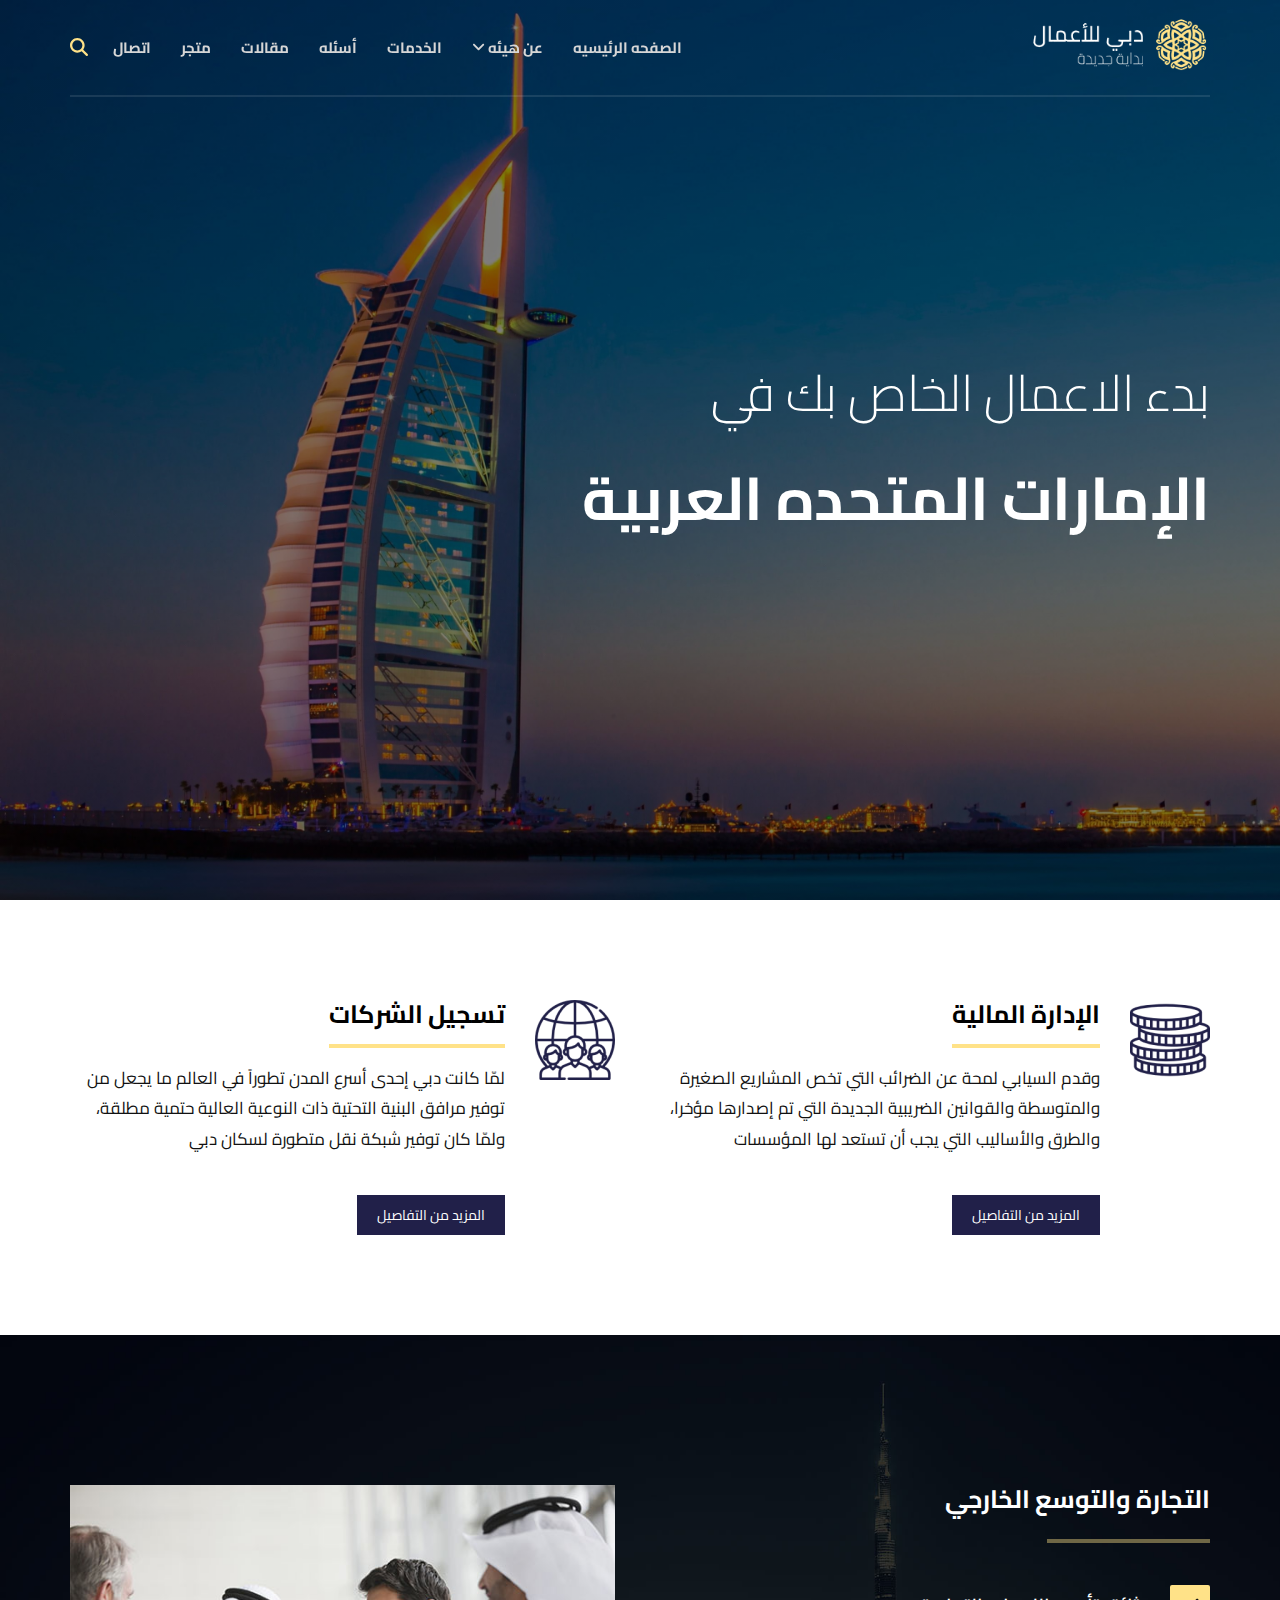
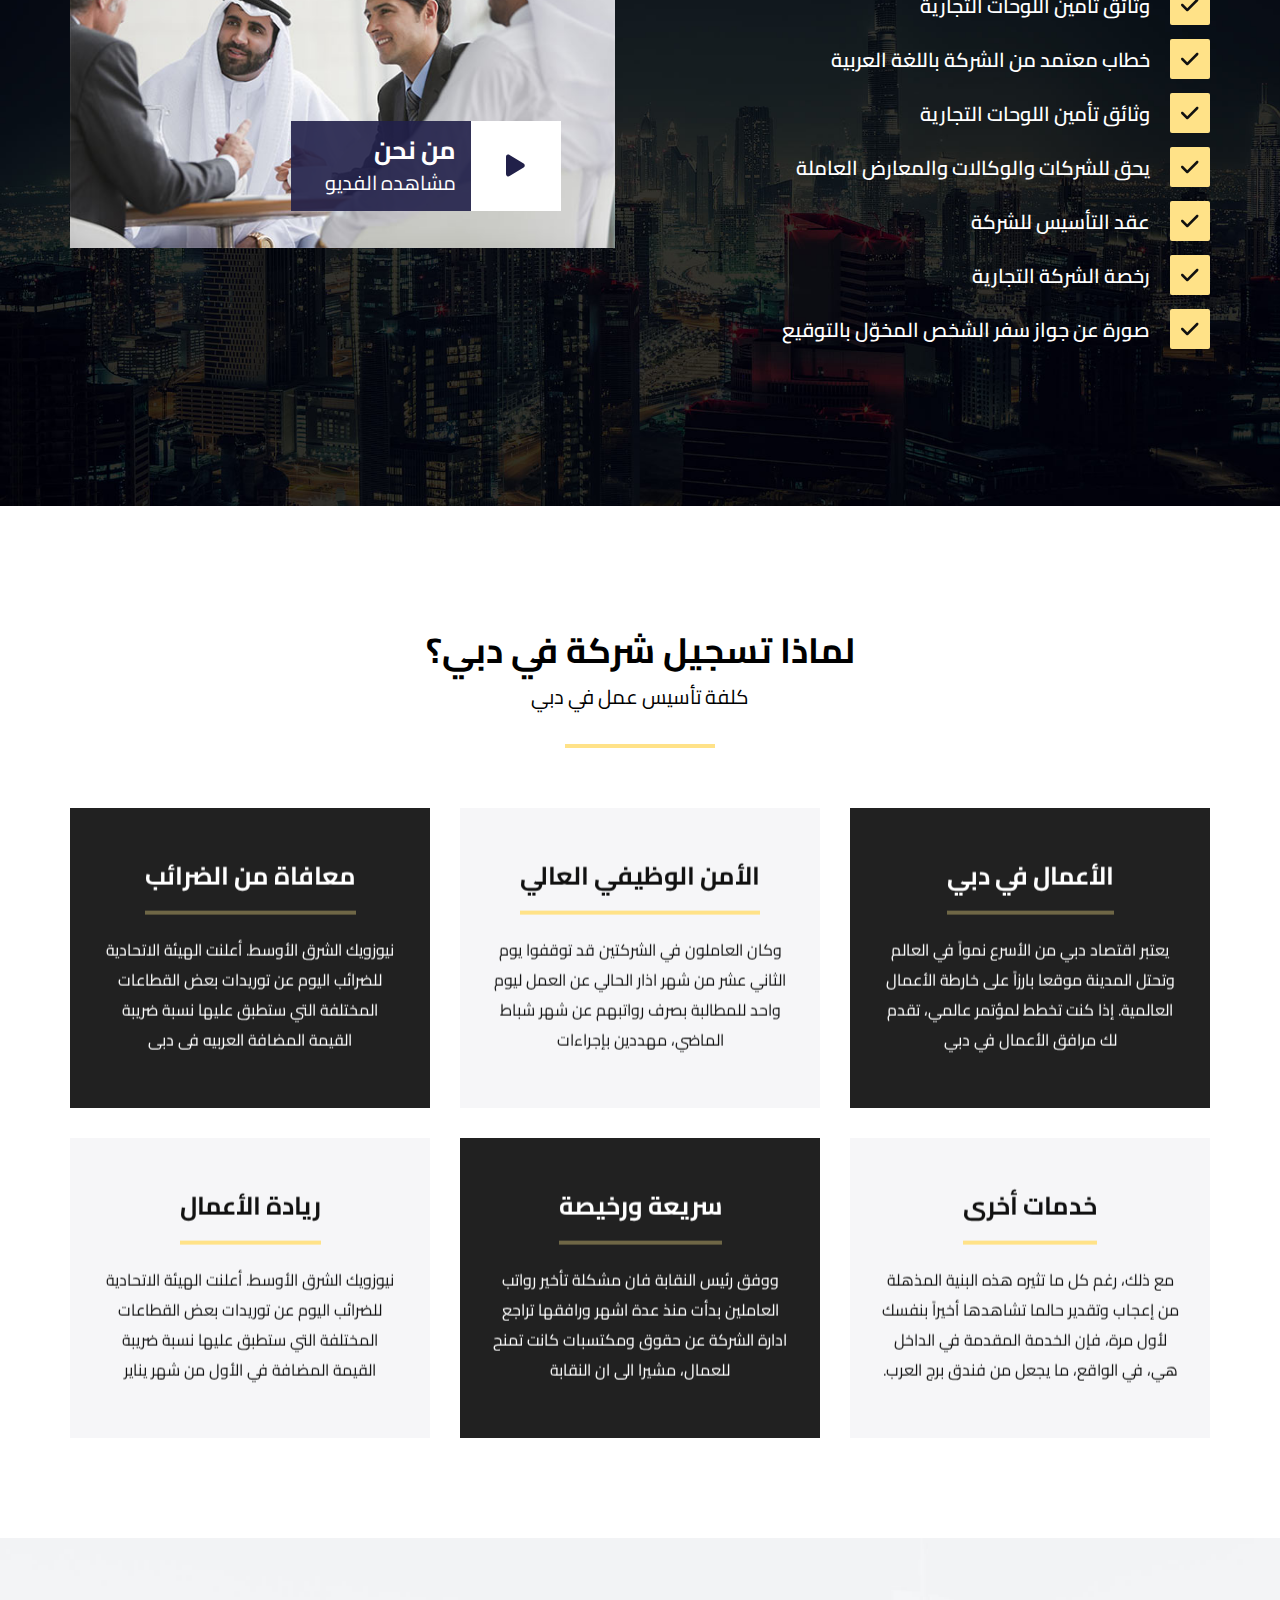
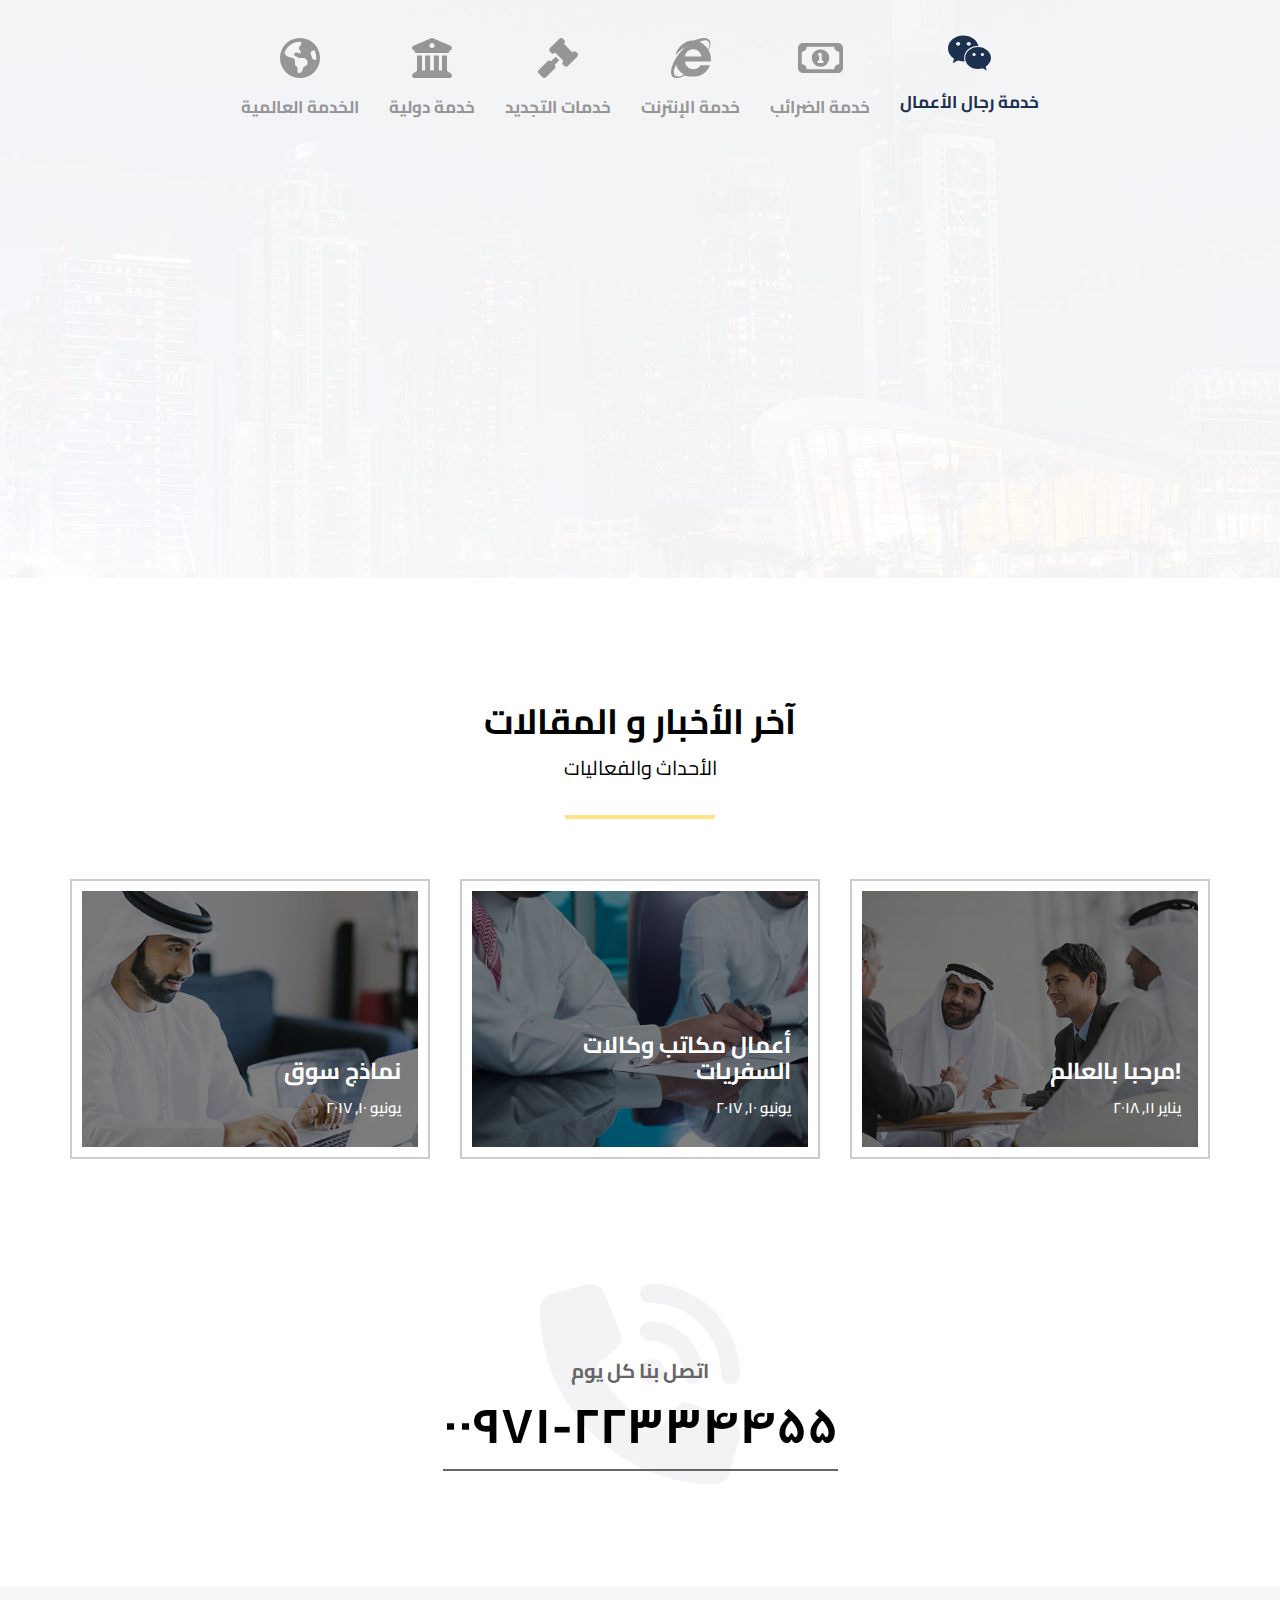
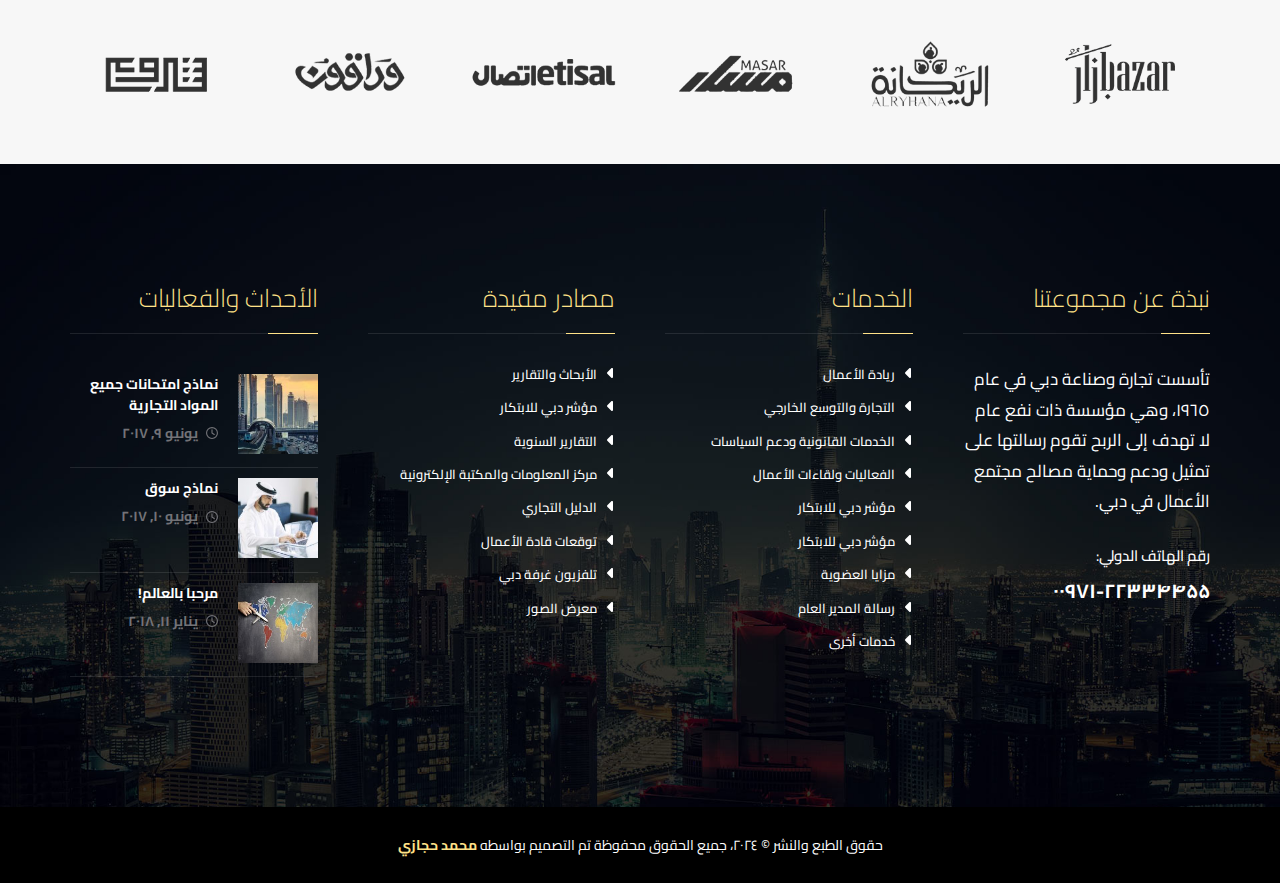
<file: index.html>
<!DOCTYPE html>
<html lang="ar" dir="rtl">

<head>
  <meta charset="UTF-8" />
  <meta name="viewport" content="width=device-width, initial-scale=1.0" />
  <title>شركه دبي للاستثمار</title>
  <!-- Normalize -->
  <link rel="stylesheet" href="./css/normailze.css" />
  <!-- Font awesome -->
  <link rel="stylesheet" href="./css/all.min.css" />
  <!-- Style sheet -->
  <link rel="stylesheet" href="./css/style.css" />
  <!-- Google fonts -->
  <link rel="preconnect" href="https://fonts.googleapis.com">
  <link rel="preconnect" href="https://fonts.gstatic.com" crossorigin>
  <link href="https://fonts.googleapis.com/css2?family=Cairo:wght@300;400;500;600;700;800;900;1000&display=swap"
    rel="stylesheet">
</head>

<body>
  <!-- Start Header -->
  <header>
    <div class="container">
      <div class="navbar">
        <div class="logo">
          <img src="./image/asset 1.png" alt="">
        </div>
        <nav>
          <ul id="list">
            <li><a href="#">الصفحه الرئيسيه</a></li>
            <li class="menu">
              <a href="#">عن هيئه <i class="fa-solid fa-angle-down"></i></a>
              <ul class="sub-menu">
                <li><a href="#">القائمه الفرعيه</a></li>
                <li><a href="#">قائمه فرعيه أخرى</a></li>
              </ul>
            </li>
            <li><a href="#">الخدمات</a></li>
            <li><a href="#">أسئله</a></li>
            <li><a href="#">مقالات</a></li>
            <li><a href="#">متجر</a></li>
            <li><a href="#">اتصال</a></li>
          </ul>
          <li class="search" style="list-style: none;">
            <a href="search.html" target="_blank"><i class="fa-solid fa-magnifying-glass"></i></a>
          </li>
          <a href="#" class="bar"></a>
        </nav>
      </div>
    </div>
  </header>
  <!-- End Header -->
  <!-- Start Landing -->
  <section class="landing">
    <div class="container">
      <div class="text">
        <h3>بدء الاعمال الخاص بك في</h3>
        <h3 class="bold">الإمارات المتحده العربية</h3>
      </div>
    </div>
  </section>
  <!-- End Landing -->
  <!-- Start Glance -->
  <section class="glance">
    <div class="container">
      <div class="boxs">
        <div class="box">
          <img src="./image/asset 3.png" alt="">
          <div class="text">
            <h3>الإدارة المالية</h3>
            <p>وقدم السيابي لمحة عن الضرائب التي تخص المشاريع الصغيرة والمتوسطة والقوانين الضريبية الجديدة التي تم
              إصدارها مؤخرا، والطرق والأساليب التي يجب أن تستعد لها المؤسسات</p>
            <a href="#">المزيد من التفاصيل</a>
          </div>
        </div>
        <div class="box">
          <img src="./image/asset 2.png" alt="">
          <div class="text">
            <h3>تسجيل الشركات</h3>
            <p>لمّا كانت دبي إحدى أسرع المدن تطوراً في العالم ما يجعل من توفير مرافق البنية التحتية ذات النوعية العالية
              حتمية مطلقة، ولمّا كان توفير شبكة نقل متطورة لسكان دبي</p>
            <a href="#">المزيد من التفاصيل</a>
          </div>
        </div>
      </div>
    </div>
  </section>
  <!-- End Glance -->
  <!-- Start Trade -->
  <section class="trade">
    <div class="container">
      <div class="row">
        <div class="text">
          <h3>التجارة والتوسع الخارجي</h3>
          <div class="item">
            <a href="#"><i class="fa-solid fa-check"></i></a>
            <p>وثائق تأمين اللوحات التجارية</p>
          </div>
          <div class="item">
            <a href="#"><i class="fa-solid fa-check"></i></a>
            <p>خطاب معتمد من الشركة باللغة العربية</p>
          </div>
          <div class="item">
            <a href="#"><i class="fa-solid fa-check"></i></a>
            <p>وثائق تأمين اللوحات التجارية</p>
          </div>
          <div class="item">
            <a href="#"><i class="fa-solid fa-check"></i></a>
            <p>يحق للشركات والوكالات والمعارض العاملة</p>
          </div>
          <div class="item">
            <a href="#"><i class="fa-solid fa-check"></i></a>
            <p>عقد التأسيس للشركة</p>
          </div>
          <div class="item">
            <a href="#"><i class="fa-solid fa-check"></i></a>
            <p>رخصة الشركة التجارية</p>
          </div>
          <div class="item">
            <a href="#"><i class="fa-solid fa-check"></i></a>
            <p>صورة عن جواز سفر الشخص المخوّل بالتوقيع</p>
          </div>
        </div>
        <div class="image">
          <img src="./image/ar1.jpg" alt="">
          <div class="over btn">
            <a href="#trade"><i class="fa-solid fa-play"></i></a>
            <div class="text">
              <h3>من نحن</h3>
              <p>مشاهده الفديو</p>
            </div>
          </div>
        </div>
      </div>
    </div>
    <div class="video">
      <a href="#trade" class="clo"><i class="fa-solid fa-xmark"></i></a>
      <iframe class="iframe" width="660" height="315"
        src="https://www.youtube.com/embed/ipUuoMCEbDQ?si=SnqVxxf8_7LasuS5" title="YouTube video player" frameborder="0"
        allow="accelerometer; autoplay; clipboard-write; encrypted-media; gyroscope; picture-in-picture; web-share"
        referrerpolicy="strict-origin-when-cross-origin" allowfullscreen></iframe>
    </div>
  </section>
  <!-- End Trade -->
  <!-- Start Why register -->
  <section class="register">
    <div class="container">
      <div class="heading">
        <h1>لماذا تسجيل شركة في دبي؟</h1>
        <p>كلفة تأسيس عمل في دبي</p>
      </div>
      <div class="reg-cards">
        <div class="flip-card">
          <div class="flip-card-front">
            <div class="inner">
              <h3>الأعمال في دبي</h3>
              <p>
                يعتبر اقتصاد دبي من الأسرع نمواً في العالم وتحتل المدينة موقعا بارزاً على خارطة الأعمال العالمية. إذا
                كنت تخطط لمؤتمر عالمي، تقدم لك مرافق الأعمال في دبي
              </p>
            </div>
          </div>
          <div class="flip-card-back">
            <div class="inner">
              <h3>العملية والقواعد</h3>
              <p>
                الشروط والأحكام
              </p>
              <a href="#">المزيد من التفاصيل</a>
            </div>
          </div>
        </div>
        <div class="flip-card">
          <div class="flip-card-front active">
            <div class="inner">
              <h3>الأمن الوظيفي العالي</h3>
              <p>
                وكان العاملون في الشركتين قد توقفوا يوم الثاني عشر من شهر اذار الحالي عن العمل ليوم واحد للمطالبة بصرف
                رواتبهم عن شهر شباط الماضي، مهددين بإجراءات
              </p>
            </div>
          </div>
          <div class="flip-card-back">
            <div class="inner">
              <h3>العملية والقواعد</h3>
              <p>
                الشروط والأحكام
              </p>
              <a href="#">المزيد من التفاصيل</a>
            </div>
          </div>
        </div>
        <div class="flip-card">
          <div class="flip-card-front">
            <div class="inner">
              <h3>معافاة من الضرائب</h3>
              <p>
                نيوزويك الشرق الأوسط. أعلنت الهيئة الاتحادية للضرائب اليوم عن توريدات بعض القطاعات المختلفة التي ستطبق
                عليها نسبة ضريبة القيمة المضافة العربیه فی دبی
              </p>
            </div>
          </div>
          <div class="flip-card-back">
            <div class="inner">
              <h3>العملية والقواعد</h3>
              <p>
                الشروط والأحكام
              </p>
              <a href="#">المزيد من التفاصيل</a>
            </div>
          </div>
        </div>
        <div class="flip-card">
          <div class="flip-card-front active">
            <div class="inner">
              <h3>خدمات أخرى</h3>
              <p>
                مع ذلك، رغم كل ما تثيره هذه البنية المذهلة من إعجاب وتقدير حالما تشاهدها أخيراً بنفسك لأول مرة، فإن
                الخدمة المقدمة في الداخل هي، في الواقع، ما يجعل من فندق برج العرب.
              </p>
            </div>
          </div>
          <div class="flip-card-back">
            <div class="inner">
              <h3>العملية والقواعد</h3>
              <p>
                الشروط والأحكام
              </p>
              <a href="#">المزيد من التفاصيل</a>
            </div>
          </div>
        </div>
        <div class="flip-card">
          <div class="flip-card-front">
            <div class="inner">
              <h3>سريعة ورخيصة</h3>
              <p>
                ووفق رئيس النقابة فان مشكلة تأخير رواتب العاملين بدأت منذ عدة اشهر ورافقها تراجع ادارة الشركة عن حقوق
                ومكتسبات كانت تمنح للعمال، مشيرا الى ان النقابة
              </p>
            </div>
          </div>
          <div class="flip-card-back">
            <div class="inner">
              <h3>العملية والقواعد</h3>
              <p>
                الشروط والأحكام
              </p>
              <a href="#">المزيد من التفاصيل</a>
            </div>
          </div>
        </div>
        <div class="flip-card">
          <div class="flip-card-front active">
            <div class="inner">
              <h3>ريادة الأعمال</h3>
              <p>
                نيوزويك الشرق الأوسط. أعلنت الهيئة الاتحادية للضرائب اليوم عن توريدات بعض القطاعات المختلفة التي ستطبق
                عليها نسبة ضريبة القيمة المضافة في الأول من شهر يناير </p>
            </div>
          </div>
          <div class="flip-card-back">
            <div class="inner">
              <h3>العملية والقواعد</h3>
              <p>
                الشروط والأحكام
              </p>
              <a href="#">المزيد من التفاصيل</a>
            </div>
          </div>
        </div>
      </div>
    </div>
  </section>
  <!-- End Why register -->
  <!-- Start Services -->
  <section class="services">
    <div class="container">
      <div class="serv-link">
        <div class="box active" data-cont=".one">
          <i class="fa-brands fa-weixin"></i>
          <h3>خدمة رجال الأعمال</h3>
        </div>
        <div class="box" data-cont=".two">
          <i class="fa-regular fa-money-bill-1"></i>
          <h3>خدمة الضرائب</h3>
        </div>
        <div class="box" data-cont=".three">
          <i class="fa-brands fa-internet-explorer"></i>
          <h3>خدمة الإنترنت</h3>
        </div>
        <div class="box" data-cont=".four">
          <i class="fa-solid fa-gavel"></i>
          <h3>خدمات التجديد</h3>
        </div>
        <div class="box" data-cont=".five">
          <i class="fa-solid fa-building-columns"></i>
          <h3>خدمة دولية</h3>
        </div>
        <div class="box" data-cont=".six">
          <i class="fa-solid fa-earth-americas"></i>
          <h3>الخدمة العالمية</h3>
        </div>
      </div>
      <div class="srv-sec one">
        <div class="right">
          <img src="./image/ar2.jpg" alt="">
        </div>
        <div class="left">
          <p>أطلقت غرفة دبي مبادرة أفضل شركة صغيرة ومتوسطة في أداء الصادرات الشهرية في العام ٢٠٠٢ تحت إشراف إدارة دعم
            الأعمال في الغرفة لتسليط الضوء على إنجازات تجار دبي في مجال الصادرات وإعادة الصادرات.
          </p>
          <div class="list">
            <div class="li">
              <i class="fa-solid fa-circle"></i>
              <h3>زيادة مصداقية الشركة</h3>
            </div>
            <div class="li">
              <i class="fa-solid fa-circle"></i>
              <h3>تعزيز الوعي الإعلامي حول نشاطات الشركة</h3>
            </div>
            <div class="li">
              <i class="fa-solid fa-circle"></i>
              <h3>زيادة خيارات التسويق للشركة الفائزة</h3>
            </div>
            <div class="li">
              <i class="fa-solid fa-circle"></i>
              <h3>توفير مقارنة معيارية موضوعية لأداء الشركة</h3>
            </div>
          </div>
        </div>
      </div>
      <div class="srv-sec two">
        <div class="left">
          <p>أطلقت غرفة دبي مبادرة أفضل شركة صغيرة ومتوسطة في أداء الصادرات الشهرية في العام ٢٠٠٢ تحت إشراف إدارة دعم
            الأعمال في الغرفة لتسليط الضوء على إنجازات تجار دبي في مجال الصادرات وإعادة الصادرات.
          </p>
          <div class="list">
            <div class="li">
              <i class="fa-solid fa-circle"></i>
              <h3>زيادة مصداقية الشركة</h3>
            </div>
            <div class="li">
              <i class="fa-solid fa-circle"></i>
              <h3>تعزيز الوعي الإعلامي حول نشاطات الشركة</h3>
            </div>
            <div class="li">
              <i class="fa-solid fa-circle"></i>
              <h3>زيادة خيارات التسويق للشركة الفائزة</h3>
            </div>
            <div class="li">
              <i class="fa-solid fa-circle"></i>
              <h3>توفير مقارنة معيارية موضوعية لأداء الشركة</h3>
            </div>
          </div>
        </div>
        <div class="right">
          <img src="./image/ar1.jpg" alt="">
        </div>
      </div>
      <div class="srv-sec three">
        <div class="right">
          <img src="./image/ar3.jpg" alt="">
        </div>
        <div class="left">
          <p>أطلقت غرفة دبي مبادرة أفضل شركة صغيرة ومتوسطة في أداء الصادرات الشهرية في العام ٢٠٠٢ تحت إشراف إدارة دعم
            الأعمال في الغرفة لتسليط الضوء على إنجازات تجار دبي في مجال الصادرات وإعادة الصادرات.
          </p>
          <div class="list">
            <div class="li">
              <i class="fa-solid fa-circle"></i>
              <h3>زيادة مصداقية الشركة</h3>
            </div>
            <div class="li">
              <i class="fa-solid fa-circle"></i>
              <h3>تعزيز الوعي الإعلامي حول نشاطات الشركة</h3>
            </div>
            <div class="li">
              <i class="fa-solid fa-circle"></i>
              <h3>زيادة خيارات التسويق للشركة الفائزة</h3>
            </div>
            <div class="li">
              <i class="fa-solid fa-circle"></i>
              <h3>توفير مقارنة معيارية موضوعية لأداء الشركة</h3>
            </div>
          </div>
        </div>
      </div>
      <div class="srv-sec four">
        <div class="left">
          <p>أطلقت غرفة دبي مبادرة أفضل شركة صغيرة ومتوسطة في أداء الصادرات الشهرية في العام ٢٠٠٢ تحت إشراف إدارة دعم
            الأعمال في الغرفة لتسليط الضوء على إنجازات تجار دبي في مجال الصادرات وإعادة الصادرات.
          </p>
          <div class="list">
            <div class="li">
              <i class="fa-solid fa-circle"></i>
              <h3>زيادة مصداقية الشركة</h3>
            </div>
            <div class="li">
              <i class="fa-solid fa-circle"></i>
              <h3>تعزيز الوعي الإعلامي حول نشاطات الشركة</h3>
            </div>
            <div class="li">
              <i class="fa-solid fa-circle"></i>
              <h3>زيادة خيارات التسويق للشركة الفائزة</h3>
            </div>
            <div class="li">
              <i class="fa-solid fa-circle"></i>
              <h3>توفير مقارنة معيارية موضوعية لأداء الشركة</h3>
            </div>
          </div>
        </div>
        <div class="right">
          <img src="./image/ar5.jpg" alt="">
        </div>
      </div>
      <div class="srv-sec five">
        <div class="right">
          <img src="./image/asset 6.jpeg" alt="">
        </div>
        <div class="left">
          <p>أطلقت غرفة دبي مبادرة أفضل شركة صغيرة ومتوسطة في أداء الصادرات الشهرية في العام ٢٠٠٢ تحت إشراف إدارة دعم
            الأعمال في الغرفة لتسليط الضوء على إنجازات تجار دبي في مجال الصادرات وإعادة الصادرات.
          </p>
          <div class="list">
            <div class="li">
              <i class="fa-solid fa-circle"></i>
              <h3>زيادة مصداقية الشركة</h3>
            </div>
            <div class="li">
              <i class="fa-solid fa-circle"></i>
              <h3>تعزيز الوعي الإعلامي حول نشاطات الشركة</h3>
            </div>
            <div class="li">
              <i class="fa-solid fa-circle"></i>
              <h3>زيادة خيارات التسويق للشركة الفائزة</h3>
            </div>
            <div class="li">
              <i class="fa-solid fa-circle"></i>
              <h3>توفير مقارنة معيارية موضوعية لأداء الشركة</h3>
            </div>
          </div>
        </div>
      </div>
      <div class="srv-sec six">
        <div class="left">
          <p>أطلقت غرفة دبي مبادرة أفضل شركة صغيرة ومتوسطة في أداء الصادرات الشهرية في العام ٢٠٠٢ تحت إشراف إدارة دعم
            الأعمال في الغرفة لتسليط الضوء على إنجازات تجار دبي في مجال الصادرات وإعادة الصادرات.
          </p>
          <div class="list">
            <div class="li">
              <i class="fa-solid fa-circle"></i>
              <h3>زيادة مصداقية الشركة</h3>
            </div>
            <div class="li">
              <i class="fa-solid fa-circle"></i>
              <h3>تعزيز الوعي الإعلامي حول نشاطات الشركة</h3>
            </div>
            <div class="li">
              <i class="fa-solid fa-circle"></i>
              <h3>زيادة خيارات التسويق للشركة الفائزة</h3>
            </div>
            <div class="li">
              <i class="fa-solid fa-circle"></i>
              <h3>توفير مقارنة معيارية موضوعية لأداء الشركة</h3>
            </div>
          </div>
        </div>
        <div class="right">
          <img src="./image/asset5.jpg" alt="">
        </div>
      </div>
    </div>
  </section>
  <!-- End Services -->
  <!-- Start new -->
  <section class="new">
    <div class="container">
      <div class="heading">
        <h1>آخر الأخبار و المقالات</h1>
        <p>الأحداث والفعاليات</p>
      </div>
      <div class="new-cards">
        <div class="card">
          <div class="image">
            <img src="./image/ar1.jpg" alt="">
            <div class="overlay">
              <h3>!مرحبا بالعالم</h3>
              <p>يناير ١١, ٢٠١٨</p>
            </div>
          </div>
        </div>
        <div class="card">
          <div class="image">
            <img src="./image/ar4.jpg" alt="">
            <div class="overlay">
              <h3>أعمال مكاتب وكالات السفريات</h3>
              <p>يونيو ١٠, ٢٠١٧</p>
            </div>
          </div>
        </div>
        <div class="card">
          <div class="image">
            <img src="./image/ar2.jpg" alt="">
            <div class="overlay">
              <h3>نماذج سوق</h3>
              <p>يونيو ١٠, ٢٠١٧</p>
            </div>
          </div>
        </div>
      </div>
    </div>
  </section>
  <!-- End new -->
  <!-- Start Call -->
  <section class="call">
    <div class="container">
      <div class="text">
        <p>اتصل بنا كل يوم</p>
        <h1>۰۰۹۷۱-۲۲۳۳۴۴۵۵</h1>
        <a href="#"><i class="fa-solid fa-phone-volume"></i></a>
      </div>
    </div>
  </section>
  <!-- End Call -->
  <!-- Start prand -->
  <section class="prand">
    <div class="container">
      <div class="spons">
        <img src="./image/logo-arab-1.png" alt="">
        <img src="./image/logo-arab-2.png" alt="">
        <img src="./image/logo-arab-3.png" alt="">
        <img src="./image/logo-arab-4.png" alt="">
        <img src="./image/logo-arab-5.png" alt="">
        <img src="./image/logo-arab-6.png" alt="">
      </div>
    </div>
  </section>
  <!-- End prand -->
  <!-- Start Footer -->
  <section class="footer">
    <div class="container">
      <div class="all">
        <div class="about">
          <h2>نبذة عن مجموعتنا</h2>
          <p>تأسست تجارة وصناعة دبي في عام ١٩٦٥، وهي مؤسسة ذات نفع عام لا تهدف إلى الربح تقوم رسالتها على تمثيل ودعم
            وحماية مصالح مجتمع الأعمال في دبي.
          </p>
          <div class="num">
            <h3>رقم الهاتف الدولي:</h3>
            <span>۰۰۹۷۱-۲۲۳۳۴۴۵۵</span>
          </div>
        </div>
        <div class="srv">
          <h2>الخدمات</h2>
          <ul>
            <li><i class="fa-solid fa-caret-left"></i><a href="#">ريادة الأعمال</a></li>
            <li><i class="fa-solid fa-caret-left"></i><a href="#">التجارة والتوسع الخارجي</a></li>
            <li><i class="fa-solid fa-caret-left"></i><a href="#">الخدمات القانونية ودعم السياسات</a></li>
            <li><i class="fa-solid fa-caret-left"></i><a href="#">الفعاليات ولقاءات الأعمال</a></li>
            <li><i class="fa-solid fa-caret-left"></i><a href="#">مؤشر دبي للابتكار</a></li>
            <li><i class="fa-solid fa-caret-left"></i><a href="#">مؤشر دبي للابتكار </a></li>
            <li><i class="fa-solid fa-caret-left"></i><a href="#">مزايا العضوية </a></li>
            <li><i class="fa-solid fa-caret-left"></i><a href="#">رسالة المدير العام </a></li>
            <li><i class="fa-solid fa-caret-left"></i><a href="#">خدمات أخرى </a></li>
          </ul>
        </div>
        <div class="useful">
          <h2>مصادر مفيدة</h2>
          <ul>
            <li><i class="fa-solid fa-caret-left"></i><a href="#">الأبحاث والتقارير</a></li>
            <li><i class="fa-solid fa-caret-left"></i><a href="#">مؤشر دبي للابتكار</a></li>
            <li><i class="fa-solid fa-caret-left"></i><a href="#">التقارير السنوية</a></li>
            <li><i class="fa-solid fa-caret-left"></i><a href="#">مركز المعلومات والمكتبة الإلكترونية</a></li>
            <li><i class="fa-solid fa-caret-left"></i><a href="#">الدليل التجاري</a></li>
            <li><i class="fa-solid fa-caret-left"></i><a href="#">توقعات قادة الأعمال</a></li>
            <li><i class="fa-solid fa-caret-left"></i><a href="#">تلفزيون غرفة دبي</a></li>
            <li><i class="fa-solid fa-caret-left"></i><a href="#">معرض الصور</a></li>
          </ul>
        </div>
        <div class="event">
          <h2>الأحداث والفعاليات</h2>
          <div class="content">
            <div class="box">
              <div class="imag">
                <img src="./image/post6-150x150.jpg" alt="">
                <div class="over">
                  <a href="#"><i class="fa-solid fa-link"></i></a>
                </div>
              </div>
              <div class="text">
                <h3>نماذج امتحانات جميع المواد التجارية</h3>
                <p><i class="fa-regular fa-clock"></i> يونيو ٩, ٢٠١٧</p>
              </div>
            </div>
            <div class="box">
              <div class="imag">
                <img src="./image/post10-150x150.jpg" alt="">
                <div class="over">
                  <a href="#"><i class="fa-solid fa-link"></i></a>
                </div>
              </div>
              <div class="text">
                <h3>نماذج سوق</h3>
                <p><i class="fa-regular fa-clock"></i> يونيو ١٠, ٢٠١٧</p>
              </div>
            </div>
            <div class="box">
              <div class="imag">
                <img src="./image/pexels-olly-3769138 (1).jpg" alt="">
                <div class="over">
                  <a href="#"><i class="fa-solid fa-link"></i></a>
                </div>
              </div>
              <div class="text">
                <h3>مرحبا بالعالم!</h3>
                <p><i class="fa-regular fa-clock"></i> يناير ١١, ٢٠١٨</p>
              </div>
            </div>
          </div>
        </div>
      </div>
    </div>
  </section>
  <!-- End Footer -->
  <!-- Start Copyright -->
  <div class="copyright">
    <div class="container">
      <p>حقوق الطبع والنشر © ٢٠٢٤، جميع الحقوق محفوظة تم التصميم بواسطه <span>محمد حجازي</span></p>
    </div>
  </div>
  <!-- End Copyright -->

<!-- Scroll Top -->

  <a href="#" class="top"><i class="fa-solid fa-angle-up"></i></a>




  <!-- Font Awesome js -->
  <script src="./js/all.min.js"></script>
  <!-- Vanilla js -->
  <script src="./js/vanilla-tilt.js"></script>
  <!-- main js -->
  <script src="./js/main.js"></script>
</body>

</html>
</file>
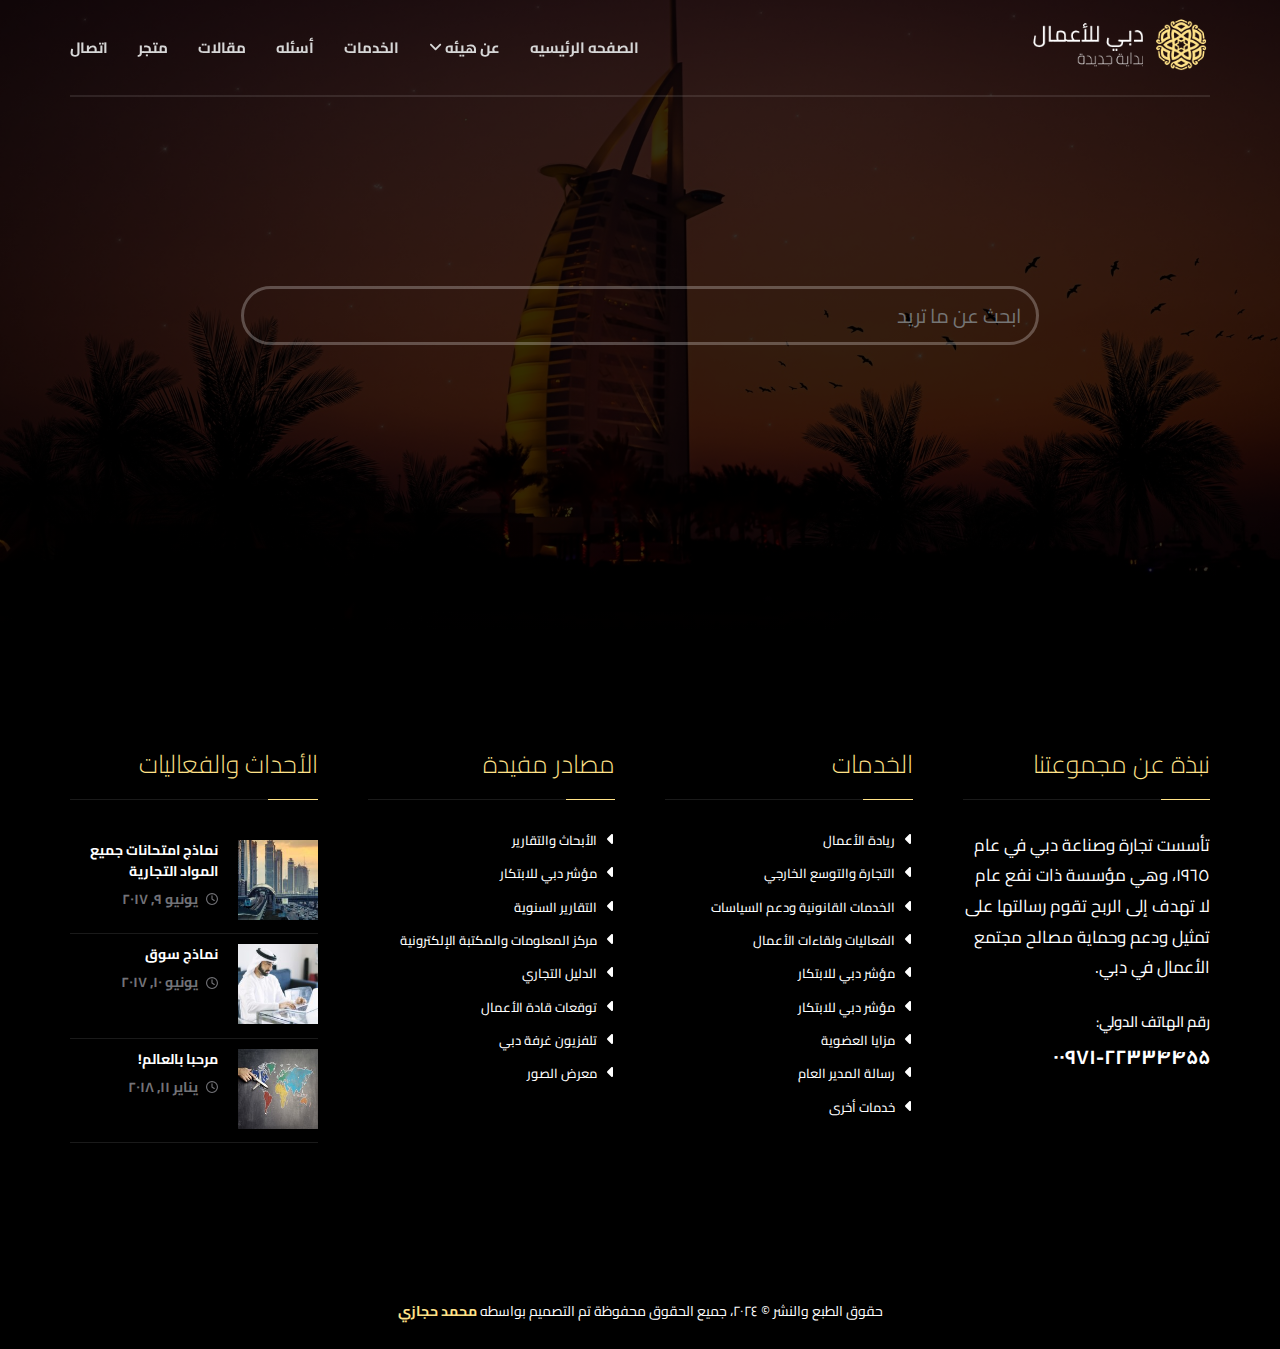
<file: search.html>
<!DOCTYPE html>
<html lang="ar" dir="rtl">

<head>
  <meta charset="UTF-8" />
  <meta name="viewport" content="width=device-width, initial-scale=1.0" />
  <title>شركه دبي للاستثمار</title>
  <!-- Normalize -->
  <link rel="stylesheet" href="./css/normailze.css" />
  <!-- Font awesome -->
  <link rel="stylesheet" href="./css/all.min.css" />
  <!-- Style sheet -->
  <link rel="stylesheet" href="./css/style.css" />
  <!-- Google fonts -->
  <link rel="preconnect" href="https://fonts.googleapis.com">
  <link rel="preconnect" href="https://fonts.gstatic.com" crossorigin>
  <link href="https://fonts.googleapis.com/css2?family=Cairo:wght@300;400;500;600;700;800;900;1000&display=swap"
    rel="stylesheet">
</head>

<body>
  <!-- loader -->
  <div class="loader">
    <div class="spinner">
    </div>
  </div>
  <!-- Start Header -->
  <header>
    <div class="container">
      <div class="navbar">
        <div class="logo">
          <img src="./image/asset 1.png" alt="">
        </div>
        <nav>
          <ul id="list">
            <li><a href="#">الصفحه الرئيسيه</a></li>
            <li class="menu">
              <a href="#">عن هيئه <i class="fa-solid fa-angle-down"></i></a>
              <ul class="sub-menu">
                <li><a href="#">القائمه الفرعيه</a></li>
                <li><a href="#">قائمه فرعيه أخرى</a></li>
              </ul>
            </li>
            <li><a href="#">الخدمات</a></li>
            <li><a href="#">أسئله</a></li>
            <li><a href="#">مقالات</a></li>
            <li><a href="#">متجر</a></li>
            <li><a href="#">اتصال</a></li>
          </ul>
          <a href="#" class="bar"></a>
        </nav>
      </div>
    </div>
  </header>
  <!-- End Header -->
  <!-- Start Landing -->
  <section class="land">
    <div class="container">
      <div class="form">
        <input type="text" placeholder="ابحث عن ما تريد">
      </div>
    </div>
  </section>
  <!-- End Landing -->
  <!-- Start Footer -->
  <section class="foot">
    <div class="container">
      <div class="all">
        <div class="about">
          <h2>نبذة عن مجموعتنا</h2>
          <p>تأسست تجارة وصناعة دبي في عام ١٩٦٥، وهي مؤسسة ذات نفع عام لا تهدف إلى الربح تقوم رسالتها على تمثيل ودعم
            وحماية مصالح مجتمع الأعمال في دبي.
          </p>
          <div class="num">
            <h3>رقم الهاتف الدولي:</h3>
            <span>۰۰۹۷۱-۲۲۳۳۴۴۵۵</span>
          </div>
        </div>
        <div class="srv">
          <h2>الخدمات</h2>
          <ul>
            <li><i class="fa-solid fa-caret-left"></i><a href="#">ريادة الأعمال</a></li>
            <li><i class="fa-solid fa-caret-left"></i><a href="#">التجارة والتوسع الخارجي</a></li>
            <li><i class="fa-solid fa-caret-left"></i><a href="#">الخدمات القانونية ودعم السياسات</a></li>
            <li><i class="fa-solid fa-caret-left"></i><a href="#">الفعاليات ولقاءات الأعمال</a></li>
            <li><i class="fa-solid fa-caret-left"></i><a href="#">مؤشر دبي للابتكار</a></li>
            <li><i class="fa-solid fa-caret-left"></i><a href="#">مؤشر دبي للابتكار </a></li>
            <li><i class="fa-solid fa-caret-left"></i><a href="#">مزايا العضوية </a></li>
            <li><i class="fa-solid fa-caret-left"></i><a href="#">رسالة المدير العام </a></li>
            <li><i class="fa-solid fa-caret-left"></i><a href="#">خدمات أخرى </a></li>
          </ul>
        </div>
        <div class="useful">
          <h2>مصادر مفيدة</h2>
          <ul>
            <li><i class="fa-solid fa-caret-left"></i><a href="#">الأبحاث والتقارير</a></li>
            <li><i class="fa-solid fa-caret-left"></i><a href="#">مؤشر دبي للابتكار</a></li>
            <li><i class="fa-solid fa-caret-left"></i><a href="#">التقارير السنوية</a></li>
            <li><i class="fa-solid fa-caret-left"></i><a href="#">مركز المعلومات والمكتبة الإلكترونية</a></li>
            <li><i class="fa-solid fa-caret-left"></i><a href="#">الدليل التجاري</a></li>
            <li><i class="fa-solid fa-caret-left"></i><a href="#">توقعات قادة الأعمال</a></li>
            <li><i class="fa-solid fa-caret-left"></i><a href="#">تلفزيون غرفة دبي</a></li>
            <li><i class="fa-solid fa-caret-left"></i><a href="#">معرض الصور</a></li>
          </ul>
        </div>
        <div class="event">
          <h2>الأحداث والفعاليات</h2>
          <div class="content">
            <div class="box">
              <div class="imag">
                <img src="./image/post6-150x150.jpg" alt="">
                <div class="over">
                  <a href="#"><i class="fa-solid fa-link"></i></a>
                </div>
              </div>
              <div class="text">
                <h3>نماذج امتحانات جميع المواد التجارية</h3>
                <p><i class="fa-regular fa-clock"></i> يونيو ٩, ٢٠١٧</p>
              </div>
            </div>
            <div class="box">
              <div class="imag">
                <img src="./image/post10-150x150.jpg" alt="">
                <div class="over">
                  <a href="#"><i class="fa-solid fa-link"></i></a>
                </div>
              </div>
              <div class="text">
                <h3>نماذج سوق</h3>
                <p><i class="fa-regular fa-clock"></i> يونيو ١٠, ٢٠١٧</p>
              </div>
            </div>
            <div class="box">
              <div class="imag">
                <img src="./image/pexels-olly-3769138 (1).jpg" alt="">
                <div class="over">
                  <a href="#"><i class="fa-solid fa-link"></i></a>
                </div>
              </div>
              <div class="text">
                <h3>مرحبا بالعالم!</h3>
                <p><i class="fa-regular fa-clock"></i> يناير ١١, ٢٠١٨</p>
              </div>
            </div>
          </div>
        </div>
      </div>
    </div>
  </section>
  <!-- End Footer -->
  <!-- Start Copyright -->
  <div class="copyright">
    <div class="container">
      <p>حقوق الطبع والنشر © ٢٠٢٤، جميع الحقوق محفوظة تم التصميم بواسطه <span>محمد حجازي</span></p>
    </div>
  </div>
  <!-- End Copyright -->




  <!-- Font Awesome js -->
  <script src="./js/all.min.js"></script>
  <!-- Vanilla js -->
  <script src="./js/vanilla-tilt.js"></script>
  <!-- main js -->
  <script src="./js/main.js"></script>
</body>

</html>
</file>
<file: css/style.css>
/* Start Variables */
:root {
  --main-color: #ffe288;
  --white-color: white;

}

/* End Variables */

* {
  margin: 0;
  padding: 0;
  box-sizing: border-box;
}

body {
  font-family: 'Cairo', sans-serif;
}

html {
  scroll-behavior: smooth;
}

ul {
  list-style: none;
}

a {
  text-decoration: none;
}

::selection {
  background-color: var(--main-color);
  color: var(--white-color);
}

.container {
  padding-left: 15px;
  padding-right: 15px;
  margin-left: auto;
  margin-right: auto;
}

/* Small */
@media (min-width: 768px) {
  .container {
    width: 750px;
  }
}

/* Medium */
@media (min-width: 992px) {
  .container {
    width: 970px;
  }
}

/* Large */
@media (min-width: 1200px) {
  .container {
    width: 1170px;
  }
}

/* End Global Rules */
/* Start Header */

header {
  position: fixed;
  left: 0;
  width: 100%;
  z-index: 9999;
  transition: 0.3s;
  -webkit-transition: 0.3s;
  -moz-transition: 0.3s;
  -ms-transition: 0.3s;
  -o-transition: 0.3s;
}

header.sticky {
  box-shadow: 0 4px 20px 0 rgba(10, 10, 10, .8);
  background-color: rgba(20, 20, 31, .9);
}

header .container .navbar {
  display: flex;
  align-items: center;
  justify-content: space-between;
  min-height: 97px;
  border-bottom: 2px solid rgba(255, 255, 255, 0.1);
}

header .container .navbar .logo img {
  width: 200px;
  cursor: pointer;
}

header nav {
  flex: 1;
  display: flex;
  align-items: center;
  justify-content: flex-end;
}

header .container .navbar nav ul {
  display: flex;
  gap: 30px;
}

header .container .navbar nav ul li a {
  display: block;
  padding: 39px 0px;
  color: #d6d6d6;
  position: relative;
  font-size: 15px;
  font-weight: bold;
  transition: 0.3s;
  -webkit-transition: 0.3s;
  -moz-transition: 0.3s;
  -ms-transition: 0.3s;
  -o-transition: 0.3s;
}

header .container .navbar nav ul li a::before {
  content: "";
  position: absolute;
  top: 100%;
  left: 0;
  width: 0;
  height: 2px;
  background-color: var(--main-color);
  transition: 0.3s;
  -webkit-transition: 0.3s;
  -moz-transition: 0.3s;
  -ms-transition: 0.3s;
  -o-transition: 0.3s;
}

header .container .navbar nav ul li a:hover::before,
header .container .navbar nav ul li a:hover {
  width: 100%;
  color: var(--main-color);
}

header .container .navbar nav .menu {
  position: relative;
}

header .container .navbar nav .menu .sub-menu {
  position: absolute;
  top: 105%;
  right: 0;
  display: flex;
  flex-direction: column;
  z-index: 2;
  padding: 15px;
  gap: 0;
  width: 220px;
  opacity: 0;
  visibility: hidden;
  border-radius: 5px;
  -webkit-border-radius: 5px;
  -moz-border-radius: 5px;
  -ms-border-radius: 5px;
  -o-border-radius: 5px;
  transition: 0.3s;
  -webkit-transition: 0.3s;
  -moz-transition: 0.3s;
  -ms-transition: 0.3s;
  background-color: var(--white-color);
  transform: translate(10px);
  -webkit-transform: translate(10px);
  -moz-transform: translate(10px);
  -ms-transform: translate(10px);
  -o-transform: translate(10px);
}

header .container .navbar nav .menu:hover .sub-menu {
  opacity: 1;
  visibility: visible;
  transform: translate(0);
  -webkit-transform: translate(0);
  -moz-transform: translate(0);
  -ms-transform: translate(0);
  -o-transform: translate(0);
}

header .container .navbar nav .menu .sub-menu li a {
  display: block;
  padding: 10px;
  font-size: 15px;
  font-weight: 400;
  color: #aaa;
  transition: 0.3s;
  -webkit-transition: 0.3s;
  -moz-transition: 0.3s;
  -ms-transition: 0.3s;
  -o-transition: 0.3s;
}

header .container .navbar nav .menu .sub-menu li a::before {
  display: none;
}

header .container .navbar nav .menu .sub-menu li a:hover {
  color: #000;
  padding-right: 25px;
  padding-left: 25px;
}

header .container .navbar nav .search svg {
  color: var(--main-color);
  font-size: 18px;
  cursor: pointer;
  margin-right: 25px;
}

header .container .navbar nav .bar {
  color: #000;
  width: 50px;
  height: 40px;
  display: flex;
  justify-content: center;
  align-items: center;
  font-size: 25px;
  background-color: var(--main-color);
  border-radius: 5px;
  -webkit-border-radius: 5px;
  -moz-border-radius: 5px;
  -ms-border-radius: 5px;
  -o-border-radius: 5px;
}

/* Start Responsive Header */

@media (max-width: 991px) {
  header .container .navbar nav ul {
    display: block;
    position: absolute;
    top: 100%;
    left: 0;
    width: 350px;
    background-color: var(--main-color);
    z-index: 9999;
    transform: translateX(-120%);
    transition: all 700ms cubic-bezier(.77, 0, .175, 1);
    -webkit-transition: all 700ms cubic-bezier(.77, 0, .175, 1);
    -moz-transition: all 700ms cubic-bezier(.77, 0, .175, 1);
    -ms-transition: all 700ms cubic-bezier(.77, 0, .175, 1);
    -o-transition: all 700ms cubic-bezier(.77, 0, .175, 1);
  }

  #list.active {
    transform: translateX(0);
    -webkit-transform: translateX(0);
    -moz-transform: translateX(0);
    -ms-transform: translateX(0);
    -o-transform: translateX(0);
  }

  .bar::after {
    font-family: "Font Awesome 5 Free";
    content: "\f0c9";
    font-weight: 900;
    font-size: 25px;
    transition: 0.3s;
    -webkit-transition: 0.3s;
    -moz-transition: 0.3s;
    -ms-transition: 0.3s;
    -o-transition: 0.3s;
  }

  .close::after {
    font-family: "Font Awesome 5 Free";
    content: "\f00d";
    font-weight: 900;
    font-size: 25px;
    transform: rotate(180deg);
    -webkit-transform: rotate(180deg);
    -moz-transform: rotate(180deg);
    -ms-transform: rotate(180deg);
    -o-transform: rotate(180deg);
    transition: 0.3s;
    -webkit-transition: 0.3s;
    -moz-transition: 0.3s;
    -ms-transition: 0.3s;
    -o-transition: 0.3s;
  }

  header .container .navbar nav ul li {
    border-bottom: 1px solid #aaaaaa59;
  }

  header .container .navbar nav ul li a {
    padding: 20px 30px;
    color: rgba(0, 0, 0, 0.6);
  }

  header .container .navbar nav ul li a::before {
    display: none;
  }

  header .container .navbar nav ul li a:hover {
    color: #ffe288;
    background-color: #212049;
    padding-right: 25px;
    padding-left: 25px;
  }

  header .container .navbar nav .menu .sub-menu {
    width: 100%;
    position: relative;
    left: 0;
    top: 0;
    max-height: 0;
    padding: 0;
    opacity: 0;
    visibility: visible;
    background-color: transparent;
    transition: 0.3s;
    -webkit-transition: 0.3s;
    -moz-transition: 0.3s;
    -ms-transition: 0.3s;
    -o-transition: 0.3s;
    transform: translate(0);
    -webkit-transform: translate(0);
    -moz-transform: translate(0);
    -ms-transform: translate(0);
    -o-transform: translate(0);
  }

  header .container .navbar nav .menu:hover .sub-menu {
    max-height: 150px;
    opacity: 1;
    visibility: visible;
    transform: translate(0);
    -webkit-transform: translate(0);
    -moz-transform: translate(0);
    -ms-transform: translate(0);
    -o-transform: translate(0);
  }

  header .container .navbar nav .menu .sub-menu li a {
    padding: 10px;
    font-size: 15px;
    font-weight: 400;
    color: #000;
    transition: 0.3s;
    -webkit-transition: 0.3s;
    -moz-transition: 0.3s;
    -ms-transition: 0.3s;
    -o-transition: 0.3s;
  }

  header .container .navbar nav .menu .sub-menu li a:hover {
    padding-right: 25px;
    padding-left: 25px;
    color: #ffe288;
    background-color: #212049;
  }

  header .container .navbar nav .menu .sub-menu li:last-of-type {
    border-bottom: none;
  }

  header .container .navbar nav .menu a {
    display: flex;
    align-items: center;
    justify-content: space-between;
  }

  header .container .navbar nav .search {
    display: none;
  }
}

@media (min-width: 992px) {
  header .container .navbar nav .bar {
    display: none;
  }
}

/* End Responsive Header */
/* End Header */
/* Start Landing */

.landing {
  min-height: 100vh;
  background: linear-gradient(rgba(0, 0, 0, 0.5),
      rgba(0, 0, 0, 0.5)),
    url(../image/asset5.jpg);
  background-size: cover;
  position: relative;
}

.landing .container .text {
  height: 100vh;
  display: flex;
  flex-direction: column;
  justify-content: center;
  align-items: flex-start;
}

.landing .container .text h3 {
  font-size: 50px;
  color: var(--white-color);
  font-weight: 300;
  line-height: 1.9;
}

.landing .container .text .bold {
  font-weight: bold;
  font-size: 60px;
}

/* Start Responsive Landing */

@media (max-width: 991px) {
  .landing .container .text h3 {
    font-size: 40px;
  }

  .landing .container .text .bold {
    font-size: 50px;
  }
}

@media (max-width: 767px) {
  .landing .container .text h3 {
    font-size: 27px;
  }

  .landing .container .text .bold {
    font-size: 32px;
  }
}

/* End Responsive Landing */
/* End Landing */
/* Start Glance */
.glance {
  padding: 100px 0;
}

.glance .container .boxs {
  display: grid;
  grid-template-columns: repeat(2, 1fr);
  gap: 50px;
}

.glance .container .boxs .box {
  display: flex;
  justify-content: center;
  align-items: flex-start;
  gap: 30px;
  cursor: pointer;
  border-radius: 5px;
  -webkit-border-radius: 5px;
  -moz-border-radius: 5px;
  -ms-border-radius: 5px;
  -o-border-radius: 5px;
}

.glance .container .boxs .box:hover img {
  animation: shake 0.82s cubic-bezier(0.36, 0.07, 0.19, 0.97) both;
  -webkit-animation: shake 0.82s cubic-bezier(0.36, 0.07, 0.19, 0.97) both;
}

@keyframes shake {

  10%,
  90% {
    transform: translate3d(-1px, 0, 0);
    -webkit-transform: translate3d(-1px, 0, 0);
    -moz-transform: translate3d(-1px, 0, 0);
    -ms-transform: translate3d(-1px, 0, 0);
    -o-transform: translate3d(-1px, 0, 0);
  }

  20%,
  80% {
    transform: translate3d(2px, 0, 0);
    -webkit-transform: translate3d(2px, 0, 0);
    -moz-transform: translate3d(2px, 0, 0);
    -ms-transform: translate3d(2px, 0, 0);
    -o-transform: translate3d(2px, 0, 0);
  }

  30%,
  50%,
  70% {
    transform: translate3d(-4px, 0, 0);
    -webkit-transform: translate3d(-4px, 0, 0);
    -moz-transform: translate3d(-4px, 0, 0);
    -ms-transform: translate3d(-4px, 0, 0);
    -o-transform: translate3d(-4px, 0, 0);
  }

  40%,
  60% {
    transform: translate3d(4px, 0, 0);
    -webkit-transform: translate3d(4px, 0, 0);
    -moz-transform: translate3d(4px, 0, 0);
    -ms-transform: translate3d(4px, 0, 0);
    -o-transform: translate3d(4px, 0, 0);
  }
}

.glance .container .boxs .box img {
  width: 200px;
}

.glance .container .boxs .box .text h3 {
  font-size: 25px;
  font-weight: bold;
  padding: 0 0 15px;
  display: inline-block;
  border-bottom: 4px solid var(--main-color);
}

.glance .container .boxs .box .text p {
  font-size: 17px;
  line-height: 1.8;
  color: #111;
  margin-top: 15px;
}

.glance .container .boxs .box .text a {
  display: inline-block;
  margin-top: 40px;
  font-size: 14px;
  padding: 12px 20px;
  background-color: #212049;
  color: var(--white-color);
  font-weight: 400;
  transition: 0.3s;
  -webkit-transition: 0.3s;
  -moz-transition: 0.3s;
  -ms-transition: 0.3s;
  -o-transition: 0.3s;
}

.glance .container .boxs .box .text a:hover {
  background-color: var(--main-color);
  color: #111;
}

/* Start Responsive Glance */

@media (max-width: 991px) {
  .glance .container .boxs {
    grid-template-columns: repeat(1, 1fr);
    gap: 80px;
  }
}

@media (max-width: 480px) {
  .glance .container .boxs .box {
    flex-direction: column;
    align-items: center;
    text-align: center;
    gap: 20px;
  }

  .glance .container .boxs .box img {
    width: 100px;
  }

  .glance .container .boxs .box .text p {
    font-size: 15px;
  }
}

/* End Responsive Glance */
/* End Glance */
/* Start Trade */

.trade {
  padding: 150px 0;
  background-image: url(../image/asset\ 22.jpeg);
  background-size: cover;
  position: relative;
}

.trade .video {
  position: fixed;
  top: 0;
  left: 0;
  width: 100%;
  height: 100%;
  z-index: 9999;
  background-color: rgba(0, 0, 0, 0.9);
  opacity: 0;
  visibility: hidden;
  transition: 0.6s;
  -webkit-transition: 0.6s;
  -moz-transition: 0.6s;
  -ms-transition: 0.6s;
  -o-transition: 0.6s;
}

.video.active {
  opacity: 1;
  visibility: visible;
}

.trade .iframe {
  position: fixed;
  top: 50%;
  left: 50%;
  width: 50%;
  height: 50%;
  z-index: 9999999;
  transform: translate(-50%, -50%);
  -webkit-transform: translate(-50%, -50%);
  -moz-transform: translate(-50%, -50%);
  -ms-transform: translate(-50%, -50%);
  -o-transform: translate(-50%, -50%);
}

.trade .video .clo {
  font-size: 25px;
  cursor: pointer;
  color: #212049;
  position: absolute;
  top: 50px;
  right: 50px;
  width: 40px;
  height: 40px;
  display: flex;
  justify-content: center;
  background-color: var(--white-color);
  align-items: center;
  transition: 0.3s;
  -webkit-transition: 0.3s;
  -moz-transition: 0.3s;
  -ms-transition: 0.3s;
  -o-transition: 0.3s;
}

.trade .video .clo:hover {
  background-color: var(--main-color);
}

.trade .container .row {
  display: grid;
  grid-template-columns: repeat(2, 1fr);
  gap: 50px;
}

.trade .container .row .text h3 {
  font-size: 25px;
  position: relative;
  color: var(--white-color);
  font-weight: bold;
  padding: 0 0 30px;
  margin-bottom: 35px;
}

.trade .container .row .text h3::after {
  content: '';
  position: absolute;
  right: 0;
  bottom: 0;
  width: 30%;
  height: 4px;
  background-color: #6F6746;
}

.trade .container .row .text .item {
  color: var(--white-color);
  display: flex;
  align-items: center;
  padding: 7px 0;
  gap: 20px;
  transition: 0.3s;
  -webkit-transition: 0.3s;
  -moz-transition: 0.3s;
  -ms-transition: 0.3s;
  -o-transition: 0.3s;
}

.trade .container .row .text .item:hover {
  padding-right: 10px;
}

.trade .container .row .text .item a {
  color: #111;
  font-size: 20px;
  width: 40px;
  height: 40px;
  display: flex;
  justify-content: center;
  align-items: center;
  background-color: var(--main-color);
  border-radius: 5%;
  -webkit-border-radius: 5%;
  -moz-border-radius: 5%;
  -ms-border-radius: 5%;
  -o-border-radius: 5%;
}

.trade .container .row .text .item:hover a {
  background-color: #212049;
  color: var(--main-color);
}

.trade .container .row .text .item p {
  font-size: 20px;
  font-weight: 600;
}

.trade .container .row .image {
  position: relative;
}

.trade .container .row .image img {
  width: 100%;
}

.trade .container .row .image .over {
  position: absolute;
  right: 10%;
  top: 50%;
  display: flex;
  cursor: pointer;
}

.trade .container .row .image .over:hover a {
  background-color: var(--main-color);
  color: #111;
}

.trade .container .row .image .over a {
  display: inline-block;
  width: 90px;
  height: 90px;
  background-color: var(--white-color);
  color: #212049;
  display: flex;
  justify-content: center;
  align-items: center;
  font-size: 25px;
  transition: 0.3s;
  -webkit-transition: 0.3s;
  -moz-transition: 0.3s;
  -ms-transition: 0.3s;
  -o-transition: 0.3s;
}

.trade .container .row .image .over .text {
  width: 180px;
  height: 90px;
  background-color: rgb(33 32 73 / .9);
  padding: 15px;
}

.trade .container .row .image .over .text h3 {
  color: var(--white-color);
  font-size: 25px;
  padding: 0 0 7px;
  margin-bottom: 0;
}

.trade .container .row .image .over .text h3::after {
  display: none;
}

.trade .container .row .image .over .text p {
  color: var(--white-color);
  font-size: 20px;
}

/* Start Responsive Trade */

@media (max-width: 991px) {
  .trade .container .row {
    display: flex;
    flex-direction: column-reverse;
  }
}

@media (max-width: 480px) {
  .trade .container .row .text .item p {
    font-size: 15px;
  }

  .trade .video .iframe {
    width: 300px;
    height: 200px;
  }
}

/* End Responsive Trade */
/* End Trade */
/* Start register */

.register {
  padding: 100px 0;
}

.register .container .heading {
  text-align: center;
  margin-bottom: 60px;
}

.register .container .heading h1 {
  font-size: 35px;
  font-weight: bold;
  margin-bottom: 15px;
}

.register .container .heading p {
  font-size: 20px;
  position: relative;
  padding: 0 0 40px;
}

.register .container .heading p::after {
  content: '';
  position: absolute;
  left: 50%;
  bottom: 0;
  width: 150px;
  height: 4px;
  background-color: var(--main-color);
  transform: translateX(-50%);
  -webkit-transform: translateX(-50%);
  -moz-transform: translateX(-50%);
  -ms-transform: translateX(-50%);
  -o-transform: translateX(-50%);
}

.register .container .reg-cards {
  display: grid;
  grid-template-columns: repeat(3, 1fr);
  gap: 30px;
}

.flip-card {
  position: relative;
  transform-style: preserve-3d;
  perspective: 1000px;
}

.flip-card-front,
.flip-card-back {
  width: 100%;
  min-height: 300px;
  background-color: #212121;
  text-align: center;
  backface-visibility: hidden;
  transform-style: preserve-3d;
  transition: transform 0.7s cubic-bezier(0.4, 0.2, 0.2, 1);
}

.flip-card:nth-of-type(3) .flip-card-back {
  background: linear-gradient(rgba(0, 0, 0, 0.5),
      rgba(0, 0, 0, 0.5)),
    url(../image/ar2.jpg);
  background-size: cover;
}

.flip-card:nth-of-type(2) .flip-card-back {
  background: linear-gradient(rgba(0, 0, 0, 0.5),
      rgba(0, 0, 0, 0.5)),
    url(../image/ar1.jpg);
  background-size: cover;
}

.flip-card:nth-of-type(5) .flip-card-back {
  background: linear-gradient(rgba(0, 0, 0, 0.5),
      rgba(0, 0, 0, 0.5)),
    url(../image/asset\ 6.jpeg);
  background-size: cover;
}

.flip-card:nth-of-type(6) .flip-card-back {
  background: linear-gradient(rgba(0, 0, 0, 0.5),
      rgba(0, 0, 0, 0.5)),
    url(../image/asset5.jpg);
  background-size: cover;
}

.flip-card:nth-of-type(4) .flip-card-back {
  background: linear-gradient(rgba(0, 0, 0, 0.5),
      rgba(0, 0, 0, 0.5)),
    url(../image/ar3.jpg);
  background-size: cover;
}

.flip-card:nth-of-type(1) .flip-card-back {
  background: linear-gradient(rgba(0, 0, 0, 0.5),
      rgba(0, 0, 0, 0.5)),
    url(../image/ar4.jpg);
  background-size: cover;
}

.flip-card .active {
  background-color: #F6F6F8;
}

.flip-card-front {
  transform: rotateY(0deg);
}

.flip-card-back {
  position: absolute;
  top: 0;
  left: 0;
  transform: rotateY(180deg);
}

.flip-card-back .inner h3 {
  margin-bottom: 8px;
  color: var(--white-color);
  font-size: 20px;
  font-weight: 700;
}

.flip-card-back .inner p {
  color: var(--white-color);
  font-size: 17px;
}

.flip-card-back .inner a {
  display: inline-block;
  margin-top: 25px;
  padding: 10px 20px;
  background-color: var(--white-color);
  color: #111;
  font-weight: bold;
  font-size: 13px;
  transition: 0.3s;
  -webkit-transition: 0.3s;
  -moz-transition: 0.3s;
  -ms-transition: 0.3s;
  -o-transition: 0.3s;
}

.flip-card-back .inner a:hover {
  background-color: var(--main-color);
}

.flip-card-front .inner,
.flip-card-back .inner {
  width: 100%;
  padding: 30px;
  position: absolute;
  top: 50%;
  transform: translateY(-50%) translateZ(60px) scale(0.94);
  z-index: 2;
}

.inner .icon {
  width: 80px;
  margin-bottom: 20px;
}

.flip-card .flip-card-front .inner h3 {
  margin-bottom: 20px;
  color: var(--white-color);
  position: relative;
  font-size: 25px;
  font-weight: 700;
  border-bottom: 4px solid #6F6746;
  display: inline-block;
  padding-bottom: 20px;
}

.flip-card .active .inner h3 {
  color: #111;
  border-bottom: 4px solid var(--main-color);
}

.inner p {
  color: var(--white-color);
  font-size: 16px;
  line-height: 30px;
}

.active .inner p {
  color: #111;
}

.flip-card:hover .flip-card-front {
  transform: rotateY(-180deg);
}

.flip-card:hover .flip-card-back {
  transform: rotateY(0deg);
}

/* Start Responsive register */

@media (max-width: 991px) {

  .register .container .reg-cards {
    grid-template-columns: repeat(1, 1fr);
  }

  .register .container .reg-cards .flip-card {
    margin: 0 auto;
    width: 100%;
  }
}

@media (max-width: 767px) {
  .register .container .heading h1 {
    font-size: 25px;
  }
}

/* End Responsive register */
/* End register */
/* Start Services */

.services {
  padding: 100px 0;
  background-image: url(../image/asset\ 25.jpeg);
  background-size: cover;
}

.services .container .serv-link {
  display: flex;
  align-items: center;
  justify-content: center;
  gap: 30px;
  flex-wrap: wrap;
  text-align: center;
  margin-bottom: 100px;
}

.services .container .serv-link .box {
  cursor: pointer;
  color: #969696;
  transition: 0.3s;
  -webkit-transition: 0.3s;
  -moz-transition: 0.3s;
  -ms-transition: 0.3s;
  -o-transition: 0.3s;
}

.services .container .serv-link .box:hover,
.services .container .serv-link .box.active {
  transform: translateY(-5px);
  color: #1E3050;
  -webkit-transform: translateY(-5px);
  -moz-transform: translateY(-5px);
  -ms-transform: translateY(-5px);
  -o-transform: translateY(-5px);
}

.services .container .serv-link .box svg {
  font-size: 40px;
}

.services .container .serv-link .box h3 {
  font-size: 17px;
  margin-top: 20px;
}

.services .container>.srv-sec:not(.one) {
  display: none;
}

.services .container>.srv-sec {
  opacity: 0;
  visibility: hidden;
  transform: translate(10px);
  -webkit-transform: translate(10px);
  -moz-transform: translate(10px);
  -ms-transform: translate(10px);
  -o-transform: translate(10px);
  animation: move 0.5s linear forwards;
  -webkit-animation: move 0.5s linear forwards;
}

@keyframes move {
  0% {
    opacity: 0;
    visibility: hidden;
  }

  100% {
    opacity: 1;
    visibility: visible;
    transform: translate(0);
    -webkit-transform: translate(0);
    -moz-transform: translate(0);
    -ms-transform: translate(0);
    -o-transform: translate(0);
  }
}

.services .container .srv-sec {
  display: grid;
  grid-template-columns: repeat(2, 1fr);
  gap: 50px;
}

.services .container .srv-sec .right img {
  width: 100%;
}

.services .container .srv-sec .right {
  position: relative;
}

.services .container .srv-sec .right::before {
  content: "";
  position: absolute;
  width: 100%;
  height: 100%;
  top: 40px;
  left: 40px;
  background-image: url(../image/download.svg);
  z-index: -1;
}

.services .container .srv-sec .left p {
  font-size: 16px;
  line-height: 30px;
  font-weight: 600;
  color: #464647;
}

.services .container .srv-sec .left .list {
  display: flex;
  flex-direction: column;
  gap: 15px;
  margin-top: 30px
}

.services .container .srv-sec .left .list .li {
  display: flex;
  align-items: center;
  gap: 10px;
}

.services .container .srv-sec .left .list .li h3 {
  font-weight: 600;
  font-size: 16px;
  color: #464647;
}

.services .container .srv-sec .left .list .li svg {
  font-size: 7px;
  color: #1E3050;
}


/* Start Responsive Services */

@media (max-width: 991px) {
  .services .container .srv-sec {
    grid-template-columns: repeat(1, 1fr);
  }
}

/* End Responsive Services */
/* End Services */
/* Start new */

.new {
  padding: 100px 0;
}

.new .container .heading {
  text-align: center;
  margin-bottom: 60px;
}

.new .container .heading h1 {
  font-size: 35px;
  font-weight: bold;
  margin-bottom: 15px;
}

.new .container .heading p {
  font-size: 20px;
  position: relative;
  padding: 0 0 40px;
}

.new .container .heading p::after {
  content: '';
  position: absolute;
  left: 50%;
  bottom: 0;
  width: 150px;
  height: 4px;
  background-color: var(--main-color);
  transform: translateX(-50%);
  -webkit-transform: translateX(-50%);
  -moz-transform: translateX(-50%);
  -ms-transform: translateX(-50%);
  -o-transform: translateX(-50%);
}

.new .container .new-cards {
  display: grid;
  grid-template-columns: repeat(3, 1fr);
  gap: 30px;
}

.new .container .new-cards .card {
  padding: 10px;
  border: 2px solid #ccc;
  cursor: pointer;
}

.new .container .new-cards .card .image {
  overflow: hidden;
  position: relative;
  width: 100%;
  height: 100%;
  object-fit: cover;
}

.new .container .new-cards .card .image::before {
  content: "";
  position: absolute;
  width: 100%;
  height: 100%;
  top: 0;
  left: 0;
  opacity: 1;
  background-color: rgba(0, 0, 0, 0.5);
  z-index: 1;
  visibility: visible;
  transition: 0.6s;
  -webkit-transition: 0.6s;
  -moz-transition: 0.6s;
  -ms-transition: 0.6s;
  -o-transition: 0.6s;
}

.new .container .new-cards .card:hover .image::before {
  opacity: 0;
  visibility: hidden;
}

.new .container .new-cards .card .image .overlay {
  position: absolute;
  bottom: 30px;
  left: 50%;
  z-index: 2;
  width: 90%;
  transform: translateX(-50%);
  display: flex;
  align-items: flex-start;
  justify-content: center;
  flex-direction: column;
  opacity: 1;
  visibility: visible;
  transition: 0.6s;
  -webkit-transition: 0.6s;
  -moz-transition: 0.6s;
  -ms-transition: 0.6s;
  -o-transition: 0.6s;
  -webkit-transform: translateX(-50%);
  -moz-transform: translateX(-50%);
  -ms-transform: translateX(-50%);
  -o-transform: translateX(-50%);
}

.new .container .new-cards .card:hover .overlay {
  opacity: 0;
  visibility: hidden;
}

.new .container .new-cards .card .image .overlay h3 {
  font-size: 23px;
  font-weight: bold;
  color: var(--white-color);
}

.new .container .new-cards .card .image .overlay p {
  font-size: 15px;
  font-weight: 600;
  color: var(--white-color);
  margin-top: 15px;
}

.new .container .new-cards .card .image img {
  width: 100%;
  height: 100%;
  object-fit: cover;
  transition: transform .5s ease-in-out;
  -webkit-transition: transform .5s ease-in-out;
  -moz-transition: transform .5s ease-in-out;
  -ms-transition: transform .5s ease-in-out;
  -o-transition: transform .5s ease-in-out;
}

.new .container .new-cards .card:hover img {
  transform: scale(1.2) rotate(-9deg);
  -webkit-transform: scale(1.2) rotate(-9deg);
  -moz-transform: scale(1.2) rotate(-9deg);
  -ms-transform: scale(1.2) rotate(-9deg);
  -o-transform: scale(1.2) rotate(-9deg);
}

/* Start Responsive new */

@media (max-width: 991px) {

  @media (max-width: 767px) {
    .register .container .heading h1 {
      font-size: 25px;
    }
  }

  .new .container .new-cards {
    grid-template-columns: repeat(2, 1fr);
  }
}

@media (max-width: 767px) {
  .new .container .new-cards {
    grid-template-columns: repeat(1, 1fr);
  }
}

/* End Responsive new */
/* End new */
/* Start Call */

.call {
  padding: 100px 0;
}

.call .container .text {
  text-align: center;
  position: relative;
}

.call .container .text svg {
  position: absolute;
  top: 20%;
  left: 50%;
  font-size: 200px;
  color: #F3F3F5;
  transform: translate(-50%, -50%);
  -webkit-transform: translate(-50%, -50%);
  -moz-transform: translate(-50%, -50%);
  -ms-transform: translate(-50%, -50%);
  -o-transform: translate(-50%, -50%);
  z-index: -1;
}

.call .container .text p {
  font-size: 20px;
  font-weight: bold;
  color: #666666;
}

.call .container .text h1 {
  font-size: 50px;
  font-weight: bold;
  padding-bottom: 15px;
  margin: 15px 0;
  border-bottom: 2px solid #666666;
  display: inline-block;
  transition: 0.3s;
  -webkit-transition: 0.3s;
  -moz-transition: 0.3s;
  -ms-transition: 0.3s;
  -o-transition: 0.3s;
}

.call .container .text h1:hover {
  color: var(--main-color);
  border-bottom: 2px solid var(--main-color);
}

/* Start Responsive Call */

@media (max-width: 767px) {
  .call .container .text h1 {
    font-size: 40px;
  }
}

/* End Responsive Call */
/* End Call */
/* Start Prand */

.prand {
  padding: 50px 0;
  background-color: #f7f7f7;
}

.prand .container .spons {
  display: grid;
  grid-template-columns: repeat(6, 1fr);
  gap: 20px;
}

.prand .container .spons img {
  width: 100%;
  opacity: 0.8;
  transition: 0.3s;
  -webkit-transition: 0.3s;
  -moz-transition: 0.3s;
  -ms-transition: 0.3s;
  -o-transition: 0.3s;
}

.prand .container .spons img:hover {
  opacity: 0.5;
}

/* Start Responsive Prand */

@media (max-width: 991px) {
  .prand .container .spons {
    grid-template-columns: repeat(3, 1fr);
  }
}

@media (max-width: 767px) {
  .prand .container .spons {
    grid-template-columns: repeat(2, 1fr);
  }
}

@media (max-width: 575px) {
  .prand .container .spons {
    grid-template-columns: repeat(1, 1fr);
  }
}

/* End Responsive Prand */
/* End Prand */
/* Start Footer */

.footer {
  padding: 100px 0;
  background-image: url(../image/asset\ 22.jpeg);
  background-size: cover;
}

.footer .container .all {
  display: grid;
  grid-template-columns: repeat(4, 1fr);
  gap: 50px;
}

.footer .container .all h2 {
  font-size: 25px;
  padding: 20px 0;
  border-bottom: 1px solid rgba(255, 255, 255, 0.1);
  color: var(--main-color);
  font-weight: 300;
  position: relative;
  transition: 0.3s;
  -webkit-transition: 0.3s;
  -moz-transition: 0.3s;
  -ms-transition: 0.3s;
  -o-transition: 0.3s;
}

.footer .container .all h2::before {
  content: '';
  position: absolute;
  right: 0;
  bottom: -1px;
  width: 20%;
  height: 1px;
  background-color: var(--main-color);
  transition: 0.3s;
  -webkit-transition: 0.3s;
  -moz-transition: 0.3s;
}

.footer .container .all p {
  color: var(--white-color);
  line-height: 1.8;
  padding: 30px 0;
  font-size: 17px;
}

.footer .container .all .num h3 {
  color: var(--white-color);
  font-size: 15px;
  font-weight: 500;
}

.footer .container .all .num span {
  display: block;
  font-size: 20px;
  color: var(--white-color);
  font-weight: bold;
  margin-top: 15px;
}

.footer .container .all ul {
  padding: 30px 0;
  display: flex;
  flex-direction: column;
  gap: 15px;
  cursor: pointer;
}

.footer .container .all ul li a {
  color: var(--white-color);
  font-size: 13px;
  font-weight: 500;
}

.footer .container .all ul li svg {
  color: var(--white-color);
  padding-left: 10px;
  transition: 0.3s;
  -webkit-transition: 0.3s;
  -moz-transition: 0.3s;
  -ms-transition: 0.3s;
  -o-transition: 0.3s;
}

.footer .container .all ul li:hover svg,
.footer .container .all ul li:hover a {
  color: var(--main-color);
}

.footer .container .all ul li:hover svg {
  padding-right: 5px;
}

.footer .container .all .event .content {
  padding: 30px 0;
}

.footer .container .all .event .content img {
  width: 80px;

}

.footer .container .all .event .content .box .imag {
  position: relative;
}

.footer .container .all .event .content .box .imag .over {
  position: absolute;
  top: 0;
  left: 0;
  width: 100%;
  height: 100%;
  background-color: rgba(0, 0, 0, 0.8);
  display: flex;
  justify-content: center;
  align-items: center;
  opacity: 0;
  transition: 0.3s;
  -webkit-transition: 0.3s;
  -moz-transition: 0.3s;
  -ms-transition: 0.3s;
  -o-transition: 0.3s;
}

.footer .container .all .event .content .box .imag .over svg {
  color: var(--main-color);
  font-size: 20px;
}

.footer .container .all .event .content .box .imag:hover .over {
  opacity: 1;
}

.footer .container .all .event .content .box {
  display: flex;
  align-items: flex-start;
  gap: 20px;
  padding: 10px 0;
  cursor: pointer;
  border-bottom: 1px solid rgba(255, 255, 255, 0.1);
}

.footer .container .all .event .content .box h3 {
  color: var(--white-color);
  font-size: 14px;
  font-weight: bold;
  line-height: 1.5;
  transition: 0.3s;
  -webkit-transition: 0.3s;
  -moz-transition: 0.3s;
  -ms-transition: 0.3s;
  -o-transition: 0.3s;
}

.footer .container .all .event .content .box .text h3:hover {
  color: var(--main-color);
}

.footer .container .all .event .content .box .text p {
  color: #737378;
  font-size: 14px;
  font-weight: bold;
  padding: 5px 0;
}

.footer .container .all .event .content .box .text p svg {
  font-size: 12px;
  padding-left: 5px;
}

/* Start Responsive Footer */

@media (max-width: 991px) {
  .footer .container .all {
    grid-template-columns: repeat(2, 1fr);
  }
}

@media (max-width: 767px) {
  .footer .container .all {
    grid-template-columns: repeat(1, 1fr);
  }
}

/* End Responsive Footer */

/* End Footer */
/* Start Copyright */

.copyright {
  padding: 30px 0;
  background-color: black;
}

.copyright .container {
  display: flex;
  justify-content: center;
  align-items: center;
}

.copyright .container p {
  color: var(--white-color);
  font-size: 14px;
  font-weight: 400;
}

.copyright .container p span {
  color: var(--main-color);
  font-weight: bold;
}

/* End Copyright */

/* ............................... Search Page ............................... */
.loader {
  position: fixed;
  width: 100%;
  height: 100%;
  top: 0;
  left: 0;
  z-index: 999999999;
  display: flex;
  justify-content: center;
  align-items: center;
  opacity: 1;
  visibility: visible;
  background-color: rgb(20, 20, 31);
  transition: 0.3s;
  -webkit-transition: 0.3s;
  -moz-transition: 0.3s;
  -ms-transition: 0.3s;
  -o-transition: 0.3s;
}

.loader.hide {
  opacity: 0;
  visibility: hidden;
}

.loader .spinner {
  width: 50px;
  height: 50px;
  border: 5px solid var(--white-color);
  border-radius: 50%;
  border-top-color: var(--main-color);
  animation: spin 1s infinite linear;
  -webkit-animation: spin 1s infinite linear;
}

@keyframes spin {
  to {
    transform: rotate(360deg);
    -webkit-transform: rotate(360deg);
    -moz-transform: rotate(360deg);
    -ms-transform: rotate(360deg);
    -o-transform: rotate(360deg);
  }

  from {
    transform: rotate(0);
    -webkit-transform: rotate(0);
    -moz-transform: rotate(0);
    -ms-transform: rotate(0);
    -o-transform: rotate(0);
  }
}

.land {
  background: linear-gradient(rgba(0, 0, 0, 0.8),
      rgba(0, 0, 0, 0.8)),
    url(../image/dubai.jpg);
  background-size: cover;
  position: relative;
}

.land .container .form {
  min-height: 70vh;
  display: flex;
  justify-content: center;
  align-items: center;
}

.land .container .form input {
  width: 70%;
  padding: 15px;
  border: 3px solid rgba(255, 255, 255, 0.253);
  background-color: transparent;
  position: relative;
  outline: none;
  color: var(--white-color);
  font-size: 20px;
  border-radius: 50px;
  -webkit-border-radius: 50px;
  -moz-border-radius: 50px;
  -ms-border-radius: 50px;
  -o-border-radius: 50px;
  transition: 0.3s;
  -webkit-transition: 0.3s;
  -moz-transition: 0.3s;
  -ms-transition: 0.3s;
  -o-transition: 0.3s;
}

.land .container .form input:focus {
  border: 3px solid rgba(255, 255, 255, 0.404);
  transition: 0.3s;
  -webkit-transition: 0.3s;
  -moz-transition: 0.3s;
  -ms-transition: 0.3s;
  -o-transition: 0.3s;
}

.top {
  position: fixed;
  bottom: 50px;
  right: 20px;
  width: 40px;
  height: 40px;
  font-size: 20px;
  display: flex;
  justify-content: center;
  align-items: center;
  color: var(--white-color);
  background-color: #212049;
  cursor: pointer;
  opacity: 0;
  visibility: hidden;
  border-radius: 10%;
  -webkit-border-radius: 10%;
  -moz-border-radius: 10%;
  -ms-border-radius: 10%;
  -o-border-radius: 10%;
  transition: 0.3s;
  -webkit-transition: 0.3s;
  -moz-transition: 0.3s;
  -ms-transition: 0.3s;
}

.top.show {
  opacity: 1;
  visibility: visible;
}

.top:hover {
  background-color: var(--main-color);
  color: #212049;
}


/* Start Responsive */

@media (max-width: 991px) {
  .land .container .form input {
    width: 100%;
  }
}

/* End Responsive  */

/* Start Footer */

.foot {
  padding: 100px 0;
  background-color: black;
}

.foot .container .all {
  display: grid;
  grid-template-columns: repeat(4, 1fr);
  gap: 50px;
}

.foot .container .all h2 {
  font-size: 25px;
  padding: 20px 0;
  border-bottom: 1px solid rgba(255, 255, 255, 0.1);
  color: var(--main-color);
  font-weight: 300;
  position: relative;
  transition: 0.3s;
  -webkit-transition: 0.3s;
  -moz-transition: 0.3s;
  -ms-transition: 0.3s;
  -o-transition: 0.3s;
}

.foot .container .all h2::before {
  content: '';
  position: absolute;
  right: 0;
  bottom: -1px;
  width: 20%;
  height: 1px;
  background-color: var(--main-color);
  transition: 0.3s;
  -webkit-transition: 0.3s;
  -moz-transition: 0.3s;
}

.foot .container .all p {
  color: var(--white-color);
  line-height: 1.8;
  padding: 30px 0;
  font-size: 17px;
}

.foot .container .all .num h3 {
  color: var(--white-color);
  font-size: 15px;
  font-weight: 500;
}

.foot .container .all .num span {
  display: block;
  font-size: 20px;
  color: var(--white-color);
  font-weight: bold;
  margin-top: 15px;
}

.foot .container .all ul {
  padding: 30px 0;
  display: flex;
  flex-direction: column;
  gap: 15px;
  cursor: pointer;
}

.foot .container .all ul li a {
  color: var(--white-color);
  font-size: 13px;
  font-weight: 500;
}

.foot .container .all ul li svg {
  color: var(--white-color);
  padding-left: 10px;
  transition: 0.3s;
  -webkit-transition: 0.3s;
  -moz-transition: 0.3s;
  -ms-transition: 0.3s;
  -o-transition: 0.3s;
}

.foot .container .all ul li:hover svg,
.foot .container .all ul li:hover a {
  color: var(--main-color);
}

.foot .container .all ul li:hover svg {
  padding-right: 5px;
}

.foot .container .all .event .content {
  padding: 30px 0;
}

.foot .container .all .event .content img {
  width: 80px;

}

.foot .container .all .event .content .box .imag {
  position: relative;
}

.foot .container .all .event .content .box .imag .over {
  position: absolute;
  top: 0;
  left: 0;
  width: 100%;
  height: 100%;
  background-color: rgba(0, 0, 0, 0.8);
  display: flex;
  justify-content: center;
  align-items: center;
  opacity: 0;
  transition: 0.3s;
  -webkit-transition: 0.3s;
  -moz-transition: 0.3s;
  -ms-transition: 0.3s;
  -o-transition: 0.3s;
}

.foot .container .all .event .content .box .imag .over svg {
  color: var(--main-color);
  font-size: 20px;
}

.foot .container .all .event .content .box .imag:hover .over {
  opacity: 1;
}

.foot .container .all .event .content .box {
  display: flex;
  align-items: flex-start;
  gap: 20px;
  padding: 10px 0;
  cursor: pointer;
  border-bottom: 1px solid rgba(255, 255, 255, 0.1);
}

.foot .container .all .event .content .box h3 {
  color: var(--white-color);
  font-size: 14px;
  font-weight: bold;
  line-height: 1.5;
  transition: 0.3s;
  -webkit-transition: 0.3s;
  -moz-transition: 0.3s;
  -ms-transition: 0.3s;
  -o-transition: 0.3s;
}

.foot .container .all .event .content .box .text h3:hover {
  color: var(--main-color);
}

.foot .container .all .event .content .box .text p {
  color: #737378;
  font-size: 14px;
  font-weight: bold;
  padding: 5px 0;
}

.foot .container .all .event .content .box .text p svg {
  font-size: 12px;
  padding-left: 5px;
}

/* Start Responsive Footer */

@media (max-width: 991px) {
  .foot .container .all {
    grid-template-columns: repeat(2, 1fr);
  }
}

@media (max-width: 767px) {
  .foot .container .all {
    grid-template-columns: repeat(1, 1fr);
  }
}

/* End Responsive Footer */

/* End Footer */
/* Start Copyright */

.copyright {
  padding: 30px 0;
  background-color: black;
}

.copyright .container {
  display: flex;
  justify-content: center;
  align-items: center;
}

.copyright .container p {
  color: var(--white-color);
  font-size: 14px;
  font-weight: 400;
}

.copyright .container p span {
  color: var(--main-color);
  font-weight: bold;
}

/* End Copyright */
</file>
<file: css/normailze.css>
/*! normalize.css v8.0.1 | MIT License | github.com/necolas/normalize.css */

/* Document
   ========================================================================== */

/**
 * 1. Correct the line height in all browsers.
 * 2. Prevent adjustments of font size after orientation changes in iOS.
 */

 html {
    line-height: 1.15; /* 1 */
    -webkit-text-size-adjust: 100%; /* 2 */
  }
  
  /* Sections
     ========================================================================== */
  
  /**
   * Remove the margin in all browsers.
   */
  
  body {
    margin: 0;
  }
  
  /**
   * Render the `main` element consistently in IE.
   */
  
  main {
    display: block;
  }
  
  /**
   * Correct the font size and margin on `h1` elements within `section` and
   * `article` contexts in Chrome, Firefox, and Safari.
   */
  
  h1 {
    font-size: 2em;
    margin: 0.67em 0;
  }
  
  /* Grouping content
     ========================================================================== */
  
  /**
   * 1. Add the correct box sizing in Firefox.
   * 2. Show the overflow in Edge and IE.
   */
  
  hr {
    box-sizing: content-box; /* 1 */
    height: 0; /* 1 */
    overflow: visible; /* 2 */
  }
  
  /**
   * 1. Correct the inheritance and scaling of font size in all browsers.
   * 2. Correct the odd `em` font sizing in all browsers.
   */
  
  pre {
    font-family: monospace, monospace; /* 1 */
    font-size: 1em; /* 2 */
  }
  
  /* Text-level semantics
     ========================================================================== */
  
  /**
   * Remove the gray background on active links in IE 10.
   */
  
  a {
    background-color: transparent;
  }
  
  /**
   * 1. Remove the bottom border in Chrome 57-
   * 2. Add the correct text decoration in Chrome, Edge, IE, Opera, and Safari.
   */
  
  abbr[title] {
    border-bottom: none; /* 1 */
    text-decoration: underline; /* 2 */
    text-decoration: underline dotted; /* 2 */
  }
  
  /**
   * Add the correct font weight in Chrome, Edge, and Safari.
   */
  
  b,
  strong {
    font-weight: bolder;
  }
  
  /**
   * 1. Correct the inheritance and scaling of font size in all browsers.
   * 2. Correct the odd `em` font sizing in all browsers.
   */
  
  code,
  kbd,
  samp {
    font-family: monospace, monospace; /* 1 */
    font-size: 1em; /* 2 */
  }
  
  /**
   * Add the correct font size in all browsers.
   */
  
  small {
    font-size: 80%;
  }
  
  /**
   * Prevent `sub` and `sup` elements from affecting the line height in
   * all browsers.
   */
  
  sub,
  sup {
    font-size: 75%;
    line-height: 0;
    position: relative;
    vertical-align: baseline;
  }
  
  sub {
    bottom: -0.25em;
  }
  
  sup {
    top: -0.5em;
  }
  
  /* Embedded content
     ========================================================================== */
  
  /**
   * Remove the border on images inside links in IE 10.
   */
  
  img {
    border-style: none;
  }
  
  /* Forms
     ========================================================================== */
  
  /**
   * 1. Change the font styles in all browsers.
   * 2. Remove the margin in Firefox and Safari.
   */
  
  button,
  input,
  optgroup,
  select,
  textarea {
    font-family: inherit; /* 1 */
    font-size: 100%; /* 1 */
    line-height: 1.15; /* 1 */
    margin: 0; /* 2 */
  }
  
  /**
   * Show the overflow in IE.
   * 1. Show the overflow in Edge.
   */
  
  button,
  input { /* 1 */
    overflow: visible;
  }
  
  /**
   * Remove the inheritance of text transform in Edge, Firefox, and IE.
   * 1. Remove the inheritance of text transform in Firefox.
   */
  
  button,
  select { /* 1 */
    text-transform: none;
  }
  
  /**
   * Correct the inability to style clickable types in iOS and Safari.
   */
  
  button,
  [type="button"],
  [type="reset"],
  [type="submit"] {
    -webkit-appearance: button;
  }
  
  /**
   * Remove the inner border and padding in Firefox.
   */
  
  button::-moz-focus-inner,
  [type="button"]::-moz-focus-inner,
  [type="reset"]::-moz-focus-inner,
  [type="submit"]::-moz-focus-inner {
    border-style: none;
    padding: 0;
  }
  
  /**
   * Restore the focus styles unset by the previous rule.
   */
  
  button:-moz-focusring,
  [type="button"]:-moz-focusring,
  [type="reset"]:-moz-focusring,
  [type="submit"]:-moz-focusring {
    outline: 1px dotted ButtonText;
  }
  
  /**
   * Correct the padding in Firefox.
   */
  
  fieldset {
    padding: 0.35em 0.75em 0.625em;
  }
  
  /**
   * 1. Correct the text wrapping in Edge and IE.
   * 2. Correct the color inheritance from `fieldset` elements in IE.
   * 3. Remove the padding so developers are not caught out when they zero out
   *    `fieldset` elements in all browsers.
   */
  
  legend {
    box-sizing: border-box; /* 1 */
    color: inherit; /* 2 */
    display: table; /* 1 */
    max-width: 100%; /* 1 */
    padding: 0; /* 3 */
    white-space: normal; /* 1 */
  }
  
  /**
   * Add the correct vertical alignment in Chrome, Firefox, and Opera.
   */
  
  progress {
    vertical-align: baseline;
  }
  
  /**
   * Remove the default vertical scrollbar in IE 10+.
   */
  
  textarea {
    overflow: auto;
  }
  
  /**
   * 1. Add the correct box sizing in IE 10.
   * 2. Remove the padding in IE 10.
   */
  
  [type="checkbox"],
  [type="radio"] {
    box-sizing: border-box; /* 1 */
    padding: 0; /* 2 */
  }
  
  /**
   * Correct the cursor style of increment and decrement buttons in Chrome.
   */
  
  [type="number"]::-webkit-inner-spin-button,
  [type="number"]::-webkit-outer-spin-button {
    height: auto;
  }
  
  /**
   * 1. Correct the odd appearance in Chrome and Safari.
   * 2. Correct the outline style in Safari.
   */
  
  [type="search"] {
    -webkit-appearance: textfield; /* 1 */
    outline-offset: -2px; /* 2 */
  }
  
  /**
   * Remove the inner padding in Chrome and Safari on macOS.
   */
  
  [type="search"]::-webkit-search-decoration {
    -webkit-appearance: none;
  }
  
  /**
   * 1. Correct the inability to style clickable types in iOS and Safari.
   * 2. Change font properties to `inherit` in Safari.
   */
  
  ::-webkit-file-upload-button {
    -webkit-appearance: button; /* 1 */
    font: inherit; /* 2 */
  }
  
  /* Interactive
     ========================================================================== */
  
  /*
   * Add the correct display in Edge, IE 10+, and Firefox.
   */
  
  details {
    display: block;
  }
  
  /*
   * Add the correct display in all browsers.
   */
  
  summary {
    display: list-item;
  }
  
  /* Misc
     ========================================================================== */
  
  /**
   * Add the correct display in IE 10+.
   */
  
  template {
    display: none;
  }
  
  /**
   * Add the correct display in IE 10.
   */
  
  [hidden] {
    display: none;
  }
</file>
